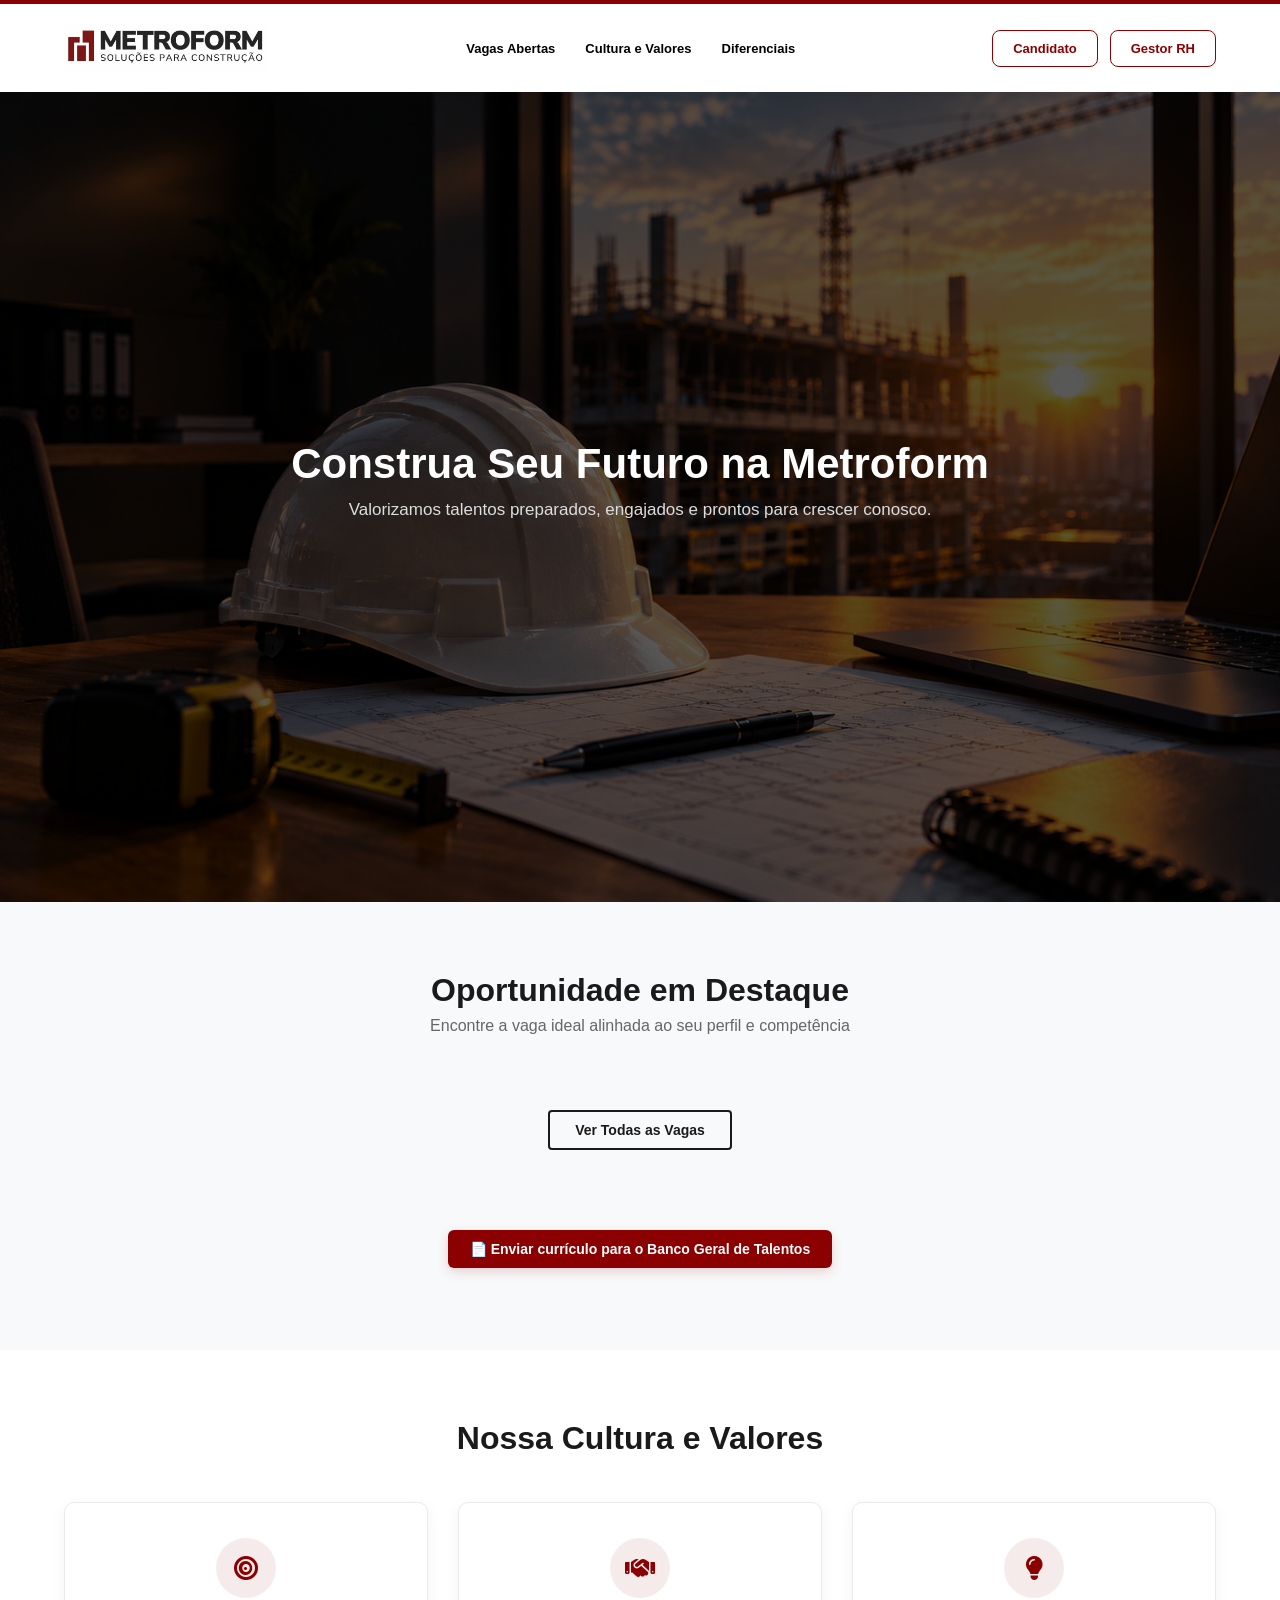
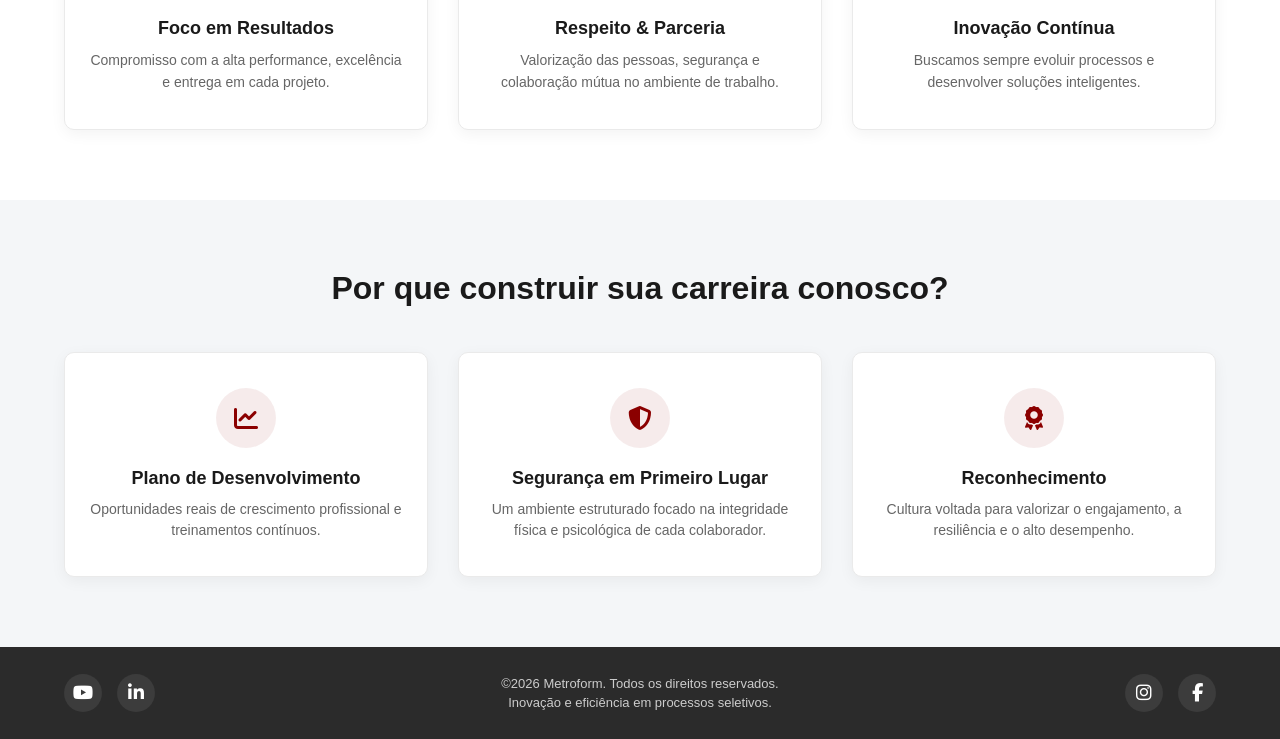
<file: index.html>
<!DOCTYPE html> <!-- Define o tipo de documento como HTML5 moderno -->
<html lang="pt-BR"> <!-- Inicia o documento HTML definindo o idioma oficial como Português do Brasil -->

<head> <!-- Abre o cabeçalho do documento, o usuário não tem acesso a essa parte -->
    <meta charset="UTF-8"> <!-- Para suportar acentuação gráfica -->
    <meta name="viewport" content="width=device-width, initial-scale=1.0"> <!-- Torna a página responsiva para celulares, tablets e PCs -->
    <title>Metroform - Trabalhe Conosco</title> <!-- Define o título exibido na aba do navegador -->

    <link rel="stylesheet" href="https://cdnjs.cloudflare.com/ajax/libs/font-awesome/6.4.0/css/all.min.css"> <!-- Importa a biblioteca de ícones FontAwesome -->
    <link rel="stylesheet" href="style.css"> <!-- Conecta o arquivo de estilos CSS personalizado do site -->
</head> <!-- Fecha o cabeçalho do documento -->


<body> <!-- Abre o corpo da página onde fica todo o conteúdo visual exibido ao usuário -->

    <header class="header-metroform"> <!-- Abre o cabeçalho superior de navegação do site -->
    
    <div class="logo"> <!-- Bloco que contém a logomarca da empresa -->
        <a href="index.html"> <!-- Link de redirecionamento da logo -->
            <img src="img/logo.jpg" alt="Logo Metroform"> <!-- Exibe a imagem da logomarca da Metroform -->
        </a>
    </div> <!-- Fecha a div da logo -->

    <nav class="nav-links"> <!-- Abre o bloco de navegação do menu superior -->
        <a href="#vagas">Vagas Abertas</a> <!-- Link âncora para a seção de vagas -->
        <a href="#cultura">Cultura e Valores</a> <!-- Link âncora para a seção de cultura -->
        <a href="#diferenciais">Diferenciais</a> <!-- Link âncora para a seção de diferenciais -->
    </nav> <!-- Fecha o bloco de navegação -->

    <div class="acesso-buttons"> <!-- Container que agrupa os botões de acesso do canto direito -->
        <!-- Botão do Candidato com o ID para receber o nome quando logado -->
        <button type="button" id="link-candidato-header" onclick="abrirModalCandidato()" class="btn-profissional">Candidato</button> 
        
        <!-- Botão do Gestor RH com o ID para receber o nome quando logado -->
        <button type="button" id="link-rh-header" onclick="abrirModalRH()" class="btn-profissional">Gestor RH</button> 
    </div> <!-- Fecha a div dos botões de acesso -->

</header> <!-- Fecha o cabeçalho principal -->

    <section class="secao-principal"> <!-- Abre a seção do banner de destaque (Hero Section) -->
        <div class="conteudo-principal"> <!-- Container para centralizar e alinhar o texto do banner -->
            <h1>Construa Seu Futuro na Metroform</h1> <!-- Título principal de forte impacto visual -->
            <p>Valorizamos talentos preparados, engajados e prontos para crescer conosco.</p> <!-- Parágrafo descritivo de apoio -->
        </div> <!-- Fecha a div do conteúdo principal -->
    </section> <!-- Fecha a seção principal -->

        <section id="vagas" class="secao-vagas">
        <div class="container-vagas">
            <h2>Oportunidade em Destaque</h2>
            <p class="subtitulo-vagas">Encontre a vaga ideal alinhada ao seu perfil e competência</p>

            <!-- Container onde o JavaScript vai injetar a vaga mais recente -->
            <div class="grid-vagas"></div>

            <div class="container-botoes-vagas">
                <a href="vagas.html" class="btn-todas-vagas">Ver Todas as Vagas</a>
            </div>

            <div class="centro-banco-talentos"> 
                <a href="javascript:void(0);" onclick="abrirModalBancoTalentos()" class="link-banco">📄 Enviar currículo para o Banco Geral de Talentos</a> 
            </div>
        </div>
    </section>

    <section id="cultura" class="secao-cultura"> <!-- Abre a seção de cultura e valores da empresa -->
        <div class="container-cultura"> <!-- Container principal da seção de cultura -->
            <h2>Nossa Cultura e Valores</h2> <!-- Título da seção de cultura -->
            <div class="grid-cultura"> <!-- Grade que organiza os cartões culturais lado a lado -->
                <div class="card-cultura"> <!-- Primeiro card cultural (Foco em Resultados) -->
                    <i class="fa-solid fa-bullseye"></i> <!-- Ícone vetorial do FontAwesome -->
                    <h3>Foco em Resultados</h3> <!-- Título do card -->
                    <p>Compromisso com a alta performance, excelência e entrega em cada projeto.</p> <!-- Descrição do card -->
                </div> <!-- Fecha o primeiro card -->
                <div class="card-cultura"> <!-- Segundo card cultural (Respeito & Parceria) -->
                    <i class="fa-solid fa-handshake"></i> <!-- Ícone vetorial do FontAwesome -->
                    <h3>Respeito & Parceria</h3> <!-- Título do card -->
                    <p>Valorização das pessoas, segurança e colaboração mútua no ambiente de trabalho.</p> <!-- Descrição do card -->
                </div> <!-- Fecha o segundo card -->
                <div class="card-cultura"> <!-- Terceiro card cultural (Inovação Contínua) -->
                    <i class="fa-solid fa-lightbulb"></i> <!-- Ícone vetorial do FontAwesome -->
                    <h3>Inovação Contínua</h3> <!-- Título do card -->
                    <p>Buscamos sempre evoluir processos e desenvolver soluções inteligentes.</p> <!-- Descrição do card -->
                </div> <!-- Fecha o terceiro card -->
            </div> <!-- Fecha a grade cultural -->
        </div> <!-- Fecha o container de cultura -->
    </section> <!-- Fecha a seção de cultura -->

    <section id="diferenciais" class="secao-diferenciais"> <!-- Abre a seção de diferenciais da empresa -->
        <div class="container-diferenciais"> <!-- Container principal da seção de diferenciais -->
            <h2>Por que construir sua carreira conosco?</h2> <!-- Título da seção de diferenciais -->
            <div class="grid-diferenciais"> <!-- Grade que organiza os itens de diferenciais -->
                <div class="item-diferencial"> <!-- Primeiro diferencial (Plano de Desenvolvimento) -->
                    <i class="fa-solid fa-chart-line"></i> <!-- Ícone vetorial do FontAwesome -->
                    <h3>Plano de Desenvolvimento</h3> <!-- Título do diferencial -->
                    <p>Oportunidades reais de crescimento profissional e treinamentos contínuos.</p> <!-- Descrição -->
                </div> <!-- Fecha o primeiro diferencial -->
                <div class="item-diferencial"> <!-- Segundo diferencial (Segurança em Primeiro Lugar) -->
                    <i class="fa-solid fa-shield-halved"></i> <!-- Ícone vetorial do FontAwesome -->
                    <h3>Segurança em Primeiro Lugar</h3> <!-- Título do diferencial -->
                    <p>Um ambiente estruturado focado na integridade física e psicológica de cada colaborador.</p> <!-- Descrição -->
                </div> <!-- Fecha o segundo diferencial -->
                <div class="item-diferencial"> <!-- Terceiro diferencial (Reconhecimento) -->
                    <i class="fa-solid fa-award"></i> <!-- Ícone vetorial do FontAwesome -->
                    <h3>Reconhecimento</h3> <!-- Título do diferencial -->
                    <p>Cultura voltada para valorizar o engajamento, a resiliência e o alto desempenho.</p> <!-- Descrição -->
                </div> <!-- Fecha o terceiro diferencial -->
            </div> <!-- Fecha a grade de diferenciais -->
        </div> <!-- Fecha o container de diferenciais -->
    </section> <!-- Fecha a seção de diferenciais -->

    <!-- MODAL DO CANDIDATO -->
    <div id="modal-candidato" class="modal-overlay"> <!-- Container de fundo escuro do modal do candidato (oculto por padrão no CSS) -->
        <div class="modal-box"> <!-- Caixa branca centralizada que contém o formulário -->
            <button type="button" onclick="fecharModalCandidato()" class="modal-close">&times;</button> <!-- Botão "X" para fechar o modal -->

            <div class="modal-header"> <!-- Cabeçalho interno do modal -->
                <h2>Área do Candidato</h2> <!-- Título da área -->
                <p>Acesse sua conta ou cadastre-se.</p> <!-- Subtítulo descritivo -->
            </div> <!-- Fecha o cabeçalho do modal -->

            <div class="auth-tabs"> <!-- Container dos botões de alternância de abas -->
                <button type="button" id="aba-cand-entrar" class="auth-tab-btn ativo" onclick="mudarAbaCand('login')">Entrar</button> <!-- Botão para ativar a aba de login -->
                <button type="button" id="aba-cand-cadastrar" class="auth-tab-btn" onclick="mudarAbaCand('cadastro')">Criar Conta</button> <!-- Botão para ativar a aba de cadastro -->
            </div> <!-- Fecha o container de abas -->

            <form id="form-login-candidato"> <!-- Formulário de login do candidato -->
                <div class="grupo-input"> <!-- Grupo de input para o campo de e-mail -->
                    <label>E-mail:</label> <!-- Rótulo do campo -->
                    <input type="email" id="email-login-cand" required> <!-- Campo de entrada de e-mail obrigatório -->
                </div> 

                <div class="grupo-input"> <!-- Grupo de input para o campo de senha -->
                    <label>Senha:</label> <!-- Rótulo do campo -->
                    <input type="password" id="senha-login-cand" required> <!-- Campo de entrada de senha obrigatório -->
                </div> 

                <div class="acoes-extras"> <!-- Alinhamento para o link de recuperação de senha -->
                    <a href="#" onclick="abrirModalRecuperar(event)">Esqueceu sua senha?</a> <!-- Link que dispara a abertura do modal de recuperação -->
                </div> 

                <button type="submit" class="btn-submit-auth">Entrar na Plataforma</button> <!-- Botão de submissão do login -->
            </form> <!-- Fecha o formulário de login -->

            <form id="form-cadastro-candidato" style="display: none;"> <!-- Formulário de cadastro do candidato (oculto inicialmente) -->
                <div class="grupo-input"> <!-- Grupo de input para o nome completo -->
                    <label>Nome Completo:</label> <!-- Rótulo do campo -->
                    <input type="text" id="nome-cad-cand" required> <!-- Campo de entrada do nome obrigatório -->
                </div> 

                <div class="grupo-input"> <!-- Grupo de input para o e-mail de cadastro -->
                    <label>E-mail:</label> <!-- Rótulo do campo -->
                    <input type="email" id="email-cad-cand" required> <!-- Campo de entrada de e-mail obrigatório -->
                </div> 

                <div class="grupo-input"> <!-- Grupo de input para a criação de senha -->
                    <label>Criar Senha:</label> <!-- Rótulo do campo -->
                    <input type="password" id="senha-cad-cand" required> <!-- Campo de entrada de senha obrigatório -->
                </div> 

                <button type="submit" class="btn-submit-auth">Cadastrar e Continuar</button> <!-- Botão de submissão do cadastro -->
            </form> <!-- Fecha o formulário de cadastro -->

        </div> <!-- Fecha a caixa branca do modal -->
    </div> <!-- Fecha a sobreposição do modal do candidato -->

    <!-- MODAL DO RH (APENAS LOGIN) -->
    <div id="modal-rh" class="modal-overlay"> <!-- Container de fundo escuro do modal de acesso do RH -->
        <div class="modal-box"> <!-- Caixa branca centralizada do modal do gestor -->
            <button type="button" onclick="fecharModalRH()" class="modal-close">&times;</button> <!-- Botão "X" para fechar o modal -->

            <div class="modal-header"> <!-- Cabeçalho interno do modal de RH -->
                <h2>Portal do Gestor - RH</h2> <!-- Título da área administrativa -->
                <p>Faça login para acessar o painel de gestão.</p> <!-- Descrição de apoio -->
            </div> <!-- Fecha o cabeçalho -->

            <form id="form-login-rh-modal"> <!-- Formulário de login do gestor de RH -->
                <div class="grupo-input"> <!-- Grupo de input para o e-mail -->
                    <label>E-mail:</label> <!-- Rótulo do campo -->
                    <input type="email" id="email-rh-modal"> <!-- Campo de entrada de e-mail -->
                </div> 

                <div class="grupo-input"> <!-- Grupo de input para a senha -->
                    <label>Senha:</label> <!-- Rótulo do campo -->
                    <input type="password" id="senha-rh-modal"> <!-- Campo de entrada de senha -->
                </div> <!-- Fecha o grupo -->

                <button type="submit" class="btn-submit-auth">Entrar no Painel</button> <!-- Botão de envio do login de RH -->
            </form> <!-- Fecha o formulário de login do RH -->
        </div> <!-- Fecha a caixa do modal -->
    </div> <!-- Fecha o modal do RH -->

    <!-- MODAL DE RECUPERAÇÃO DE SENHA -->
    <div id="modal-recuperar" class="modal-overlay" style="z-index: 3500;"> <!-- Container de sobreposição para redefinir senha com camada superior (z-index) -->
        <div class="modal-box" style="max-width: 400px;"> <!-- Caixa personalizada menor para o formulário de recuperação -->
            <button type="button" onclick="fecharModalRecuperar()" class="modal-close">&times;</button> <!-- Botão "X" para fechar -->

            <div class="modal-header"> <!-- Cabeçalho do modal de recuperação -->
                <h2>Redefinir Senha</h2> <!-- Título do modal -->
                <p>Insira o seu e-mail cadastrado e defina a sua nova senha.</p> <!-- Descrição instrutiva -->
            </div> <!-- Fecha o cabeçalho -->

            <form id="form-modal-recuperar"> <!-- Formulário de redefinição de senha -->
                
                <div class="grupo-input" style="margin-bottom: 15px;"> <!-- Grupo de input para o e-mail de recuperação -->
                    <label>E-mail:</label> <!-- Rótulo do campo -->
                    <input type="email" id="email-recuperar" required placeholder="seu@email.com" style="width: 100%; padding: 10px; border: 1px solid #ccc; border-radius: 4px; box-sizing: border-box;"> <!-- Campo de e-mail obrigatório -->
                </div>

                <div class="grupo-input" style="margin-bottom: 20px;"> <!-- NOVO: Grupo de input para a nova senha -->
                    <label>Nova Senha:</label>
                    <input type="password" id="nova-senha-recuperar" required placeholder="Digite a nova senha" style="width: 100%; padding: 10px; border: 1px solid #ccc; border-radius: 4px; box-sizing: border-box;">
                </div>

                <div style="display: flex; gap: 10px; margin-top: 20px;"> <!-- Container flexível para alinhar os botões lado a lado -->
                    <button type="button" onclick="fecharModalRecuperar()" style="flex: 1; padding: 10px; background: #666; border: none; color: white; border-radius: 4px; font-weight: bold; cursor: pointer;">Cancelar</button>
                    <button type="submit" style="flex: 1; padding: 10px; background: var(--metroform-red); border: none; color: white; border-radius: 4px; font-weight: bold; cursor: pointer;">Atualizar</button>
                </div>
            </form> <!-- Fecha o formulário de recuperação -->
        </div> <!-- Fecha a caixa do modal -->
    </div> <!-- Fecha a sobreposição do modal de recuperação -->

    <footer class="rodape-metroform">
    <div class="conteudo-rodape">
        <!-- Ícones do lado esquerdo (YouTube e LinkedIn) -->
        <div class="rodape-sociais-esquerda">
            <a href="https://www.youtube.com/channel/UCukOimGxPhmoBYyu17dK8Qw" target="_blank" aria-label="YouTube"><i class="fa-brands fa-youtube"></i></a>
            <a href="https://www.linkedin.com/company/metroform-system" target="_blank" aria-label="LinkedIn"><i class="fa-brands fa-linkedin-in"></i></a>
        </div>
        
        <!-- Textos centrais -->
        <div class="rodape-textos">
            <p>&copy;2026 Metroform. Todos os direitos reservados.</p>
            <p class="texto-projeto">Inovação e eficiência em processos seletivos.</p>
        </div>
        
        <!-- Ícones do lado direito (Instagram e Facebook) -->
        <div class="rodape-sociais-direita">
            <a href="https://www.instagram.com/metroform_protecoes/" target="_blank" aria-label="Instagram"><i class="fa-brands fa-instagram"></i></a>
            <a href="https://www.facebook.com/metroformprotecao/" target="_blank" aria-label="Facebook"><i class="fa-brands fa-facebook-f"></i></a>
        </div>
    </div>
</footer>

    <script src="script.js"></script> <!-- Conecta o arquivo de script externo em JavaScript no final do corpo para controle interativo e requisições -->
    
   <!-- ========================================== -->
    <!-- MODAL DO BANCO GERAL DE TALENTOS (HOME)    -->
    <!-- ========================================== -->
    <div id="modal-banco-talentos" class="modal-overlay oculto" style="z-index: 3500;">
        <div class="modal-box">
            <!-- O conteúdo deste modal é gerado dinamicamente pelo JavaScript para utilizadores logados -->
        </div>
    </div>

    <script>

        <!-- Excluir a parte de banco de talentos se o Gestor rh estiver logado. -->

document.addEventListener("DOMContentLoaded", function() {
    // Se o Gestor de RH estiver logado, esconde o bloco do Banco de Talentos
    if (localStorage.getItem("adminLogado")) {
        const blocoBanco = document.querySelector(".centro-banco-talentos");
        if (blocoBanco) {
            blocoBanco.style.display = "none";
        }
    }
});
</script>

</body> <!-- Fecha o corpo da página -->
</html> <!-- Fecha a estrutura principal do documento HTML -->
</file>
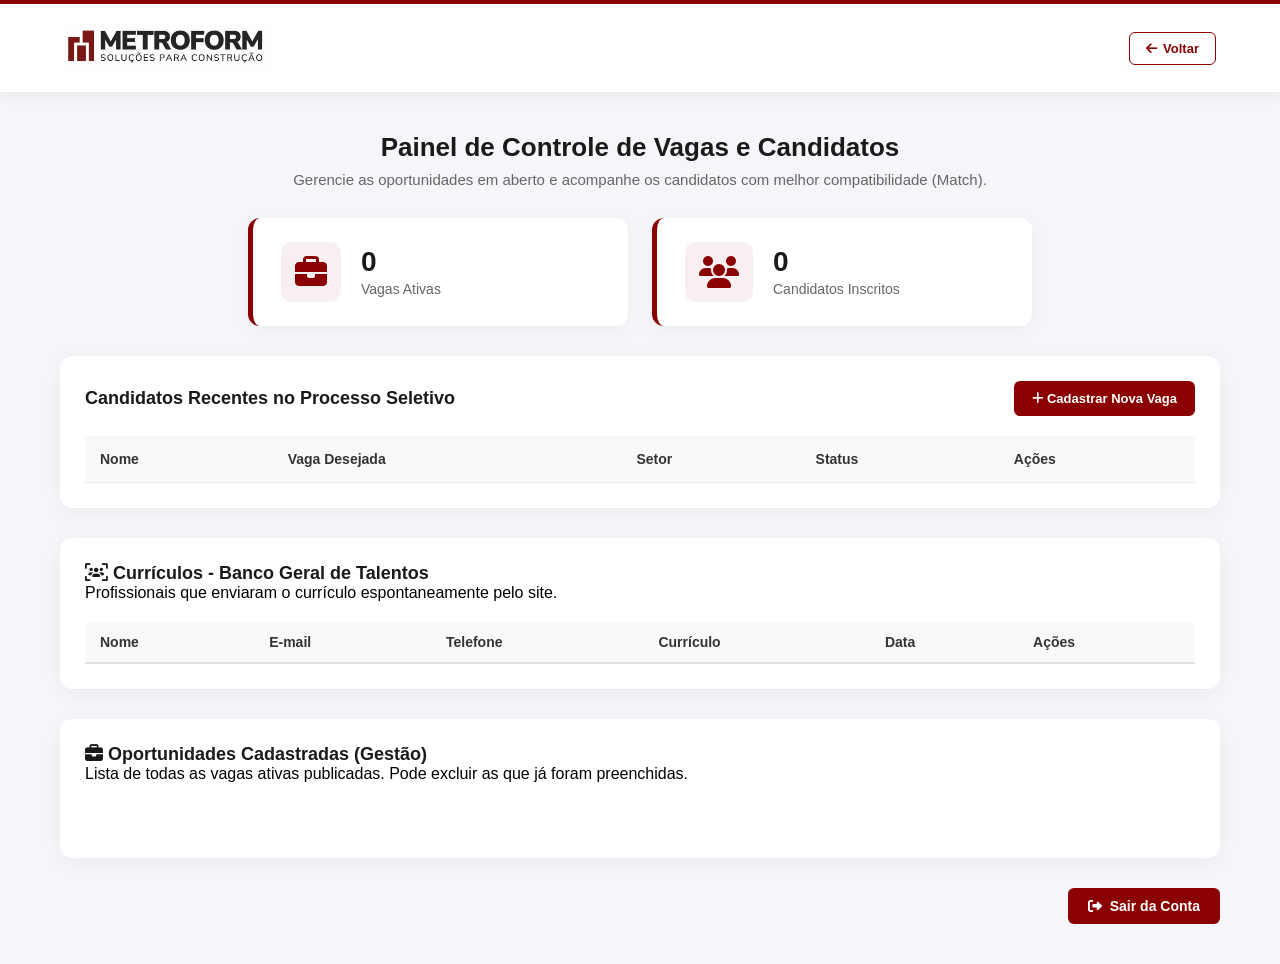
<file: rh.html>
<!DOCTYPE html>
<html lang="pt-BR">
<head>
    <meta charset="UTF-8">
    <meta name="viewport" content="width=device-width, initial-scale=1.0">
    <title>Metroform - Painel do RH / Gestor</title>
    
    <!-- Importação de biblioteca externa de ícones (FontAwesome) para utilização de ícones vetoriais no painel -->
    <link rel="stylesheet" href="https://cdnjs.cloudflare.com/ajax/libs/font-awesome/6.4.0/css/all.min.css">
    <!-- Importação da folha de estilos global do projeto -->
    <link rel="stylesheet" href="style.css?v=2">
    <!-- Importação da folha de estilos específica e dedicada ao painel de Recursos Humanos (RH) -->
    <link rel="stylesheet" href="rh.css">
</head>
<body class="pagina-rh">

    <!-- Cabeçalho principal restrito do painel de RH -->
    <header class="header-metroform">
        <!-- Bloco contendo o logotipo institucional da Metroform com redirecionamento para a página inicial -->
        <div class="logo">
            <a href="index.html">
                <img src="img/logo.jpg" alt="Logo Metroform">
            </a>
        </div>

        <!-- Área de identificação do perfil logado e botão de retorno no topo direito -->
        <div class="rh-perfil-topo">
            <span class="nome-gestor"></span>
            <!-- Botão para retornar à página inicial com facilidade -->
            <a href="index.html" class="btn-voltar-gestor">
                <i class="fa-solid fa-arrow-left"></i> Voltar
            </a>
        </div>
    </header>

    <!-- Corpo principal da página do painel administrativo de RH -->
    <main class="container-rh">
        
        <!-- Título principal e descrição contextual do painel de gestão -->
        <div class="rh-cabecalho-secao">
            <h2>Painel de Controle de Vagas e Candidatos</h2>
            <p>Gerencie as oportunidades em aberto e acompanhe os candidatos com melhor compatibilidade (Match).</p>
        </div>

      <!-- Cards de resumo rápido para exibição de métricas numéricas do sistema -->
<div class="rh-cards-metricas">
    <!-- Card indicador de Vagas Ativas -->
    <div class="metrica-card">
        <i class="fa-solid fa-briefcase"></i>
        <div>
            <!-- O ID contador-vagas é preenchido dinamicamente via script.js/rh.js -->
            <h3 id="contador-vagas">0</h3>
            <p>Vagas Ativas</p>
        </div>
    </div>
    <!-- Card indicador de Candidatos Inscritos -->
    <div class="metrica-card">
        <i class="fa-solid fa-users"></i>
        <div>
            <!-- O ID contador-candidatos é atualizado dinamicamente pelo backend -->
            <h3 id="contador-candidatos">0</h3>
            <p>Candidatos Inscritos</p>
        </div>
    </div>
</div>

        <!-- 1. SEÇÃO: Tabela de Candidatos Recentes no Processo Seletivo -->
        <div class="rh-tabela-container">
            <div class="tabela-topo">
                <h3>Candidatos Recentes no Processo Seletivo</h3>
                <!-- Botão que aciona a abertura do modal para publicação de nova vaga -->
                <button class="btn-nova-vaga" onclick="abrirModalVaga()"><i class="fa-solid fa-plus"></i> Cadastrar Nova Vaga</button>
            </div>

            <!-- Tabela estruturada para listagem dos candidatos em processos ativos -->
            <table class="tabela-gestao">
                <thead>
                    <tr>
                        <th>Nome</th>
                        <th>Vaga Desejada</th>
                        <th>Setor</th>
                        <th>Status</th>
                        <th>Ações</th>
                    </tr>
                </thead>
                <tbody id="tabela-candidatos-rh">
                    <!-- As linhas desta tabela são injetadas dinamicamente via função JavaScript no rh.js -->
                </tbody>
            </table>
        </div>

        <!-- 2. SEÇÃO: Banco Geral de Talentos (Currículos enviados espontaneamente) -->
        <div class="rh-tabela-container secao-banco-talentos-rh" style="margin-top: 30px;">
            <div class="tabela-topo">
                <div class="titulo-banco-rh">
                    <h3><i class="fa-solid fa-users-viewfinder"></i> Currículos - Banco Geral de Talentos</h3>
                    <p>Profissionais que enviaram o currículo espontaneamente pelo site.</p>
                </div>
            </div>

            <!-- Tabela dedicada à exibição dos profissionais do banco de talentos geral -->
            <table class="tabela-gestao">
                <thead>
                    <tr>
                        <th>Nome</th>
                        <th>E-mail</th>
                        <th>Telefone</th>
                        <th>Currículo</th>
                        <th>Data</th>
                        <th>Ações</th>
                    </tr>
                </thead>
                <tbody id="tabela-banco-talentos">
                    <!-- Os registos do banco de talentos são preenchidos dinamicamente pelo script rh.js -->
                </tbody>
            </table>
        </div>

        <!-- 3. SEÇÃO: Oportunidades Cadastradas (Gestão e Exclusão de Vagas pelo RH) -->
        <div class="rh-tabela-container" style="margin-top: 30px;">
            <div class="tabela-topo">
                <div class="titulo-banco-rh">
                    <h3><i class="fa-solid fa-briefcase"></i> Oportunidades Cadastradas (Gestão)</h3>
                    <p>Lista de todas as vagas ativas publicadas. Pode excluir as que já foram preenchidas.</p>
                </div>
            </div>

            <!-- Container onde a listagem interativa de vagas cadastradas é renderizada via script -->
            <div id="lista-vagas-rh" style="padding: 15px;">
                <!-- Preenchido automaticamente pelas funções de gestão do rh.js -->
            </div>
        </div>

        <!-- Área final do painel destinada ao encerramento da sessão administrativa -->
        <div class="area-sair-gestor">
            <!-- Botão de logout que dispara a função JavaScript de encerramento da sessão administrativa -->
            <button type="button" onclick="logoutGestor()" class="btn-sair-gestor">
                <i class="fa-solid fa-right-from-bracket"></i> Sair da Conta
            </button>
        </div>
    
    </main>

    <!-- Modal de Detalhes, Análise e Aprovação/Reprovação do Candidato -->
    <div id="modal-curriculo" class="modal-fundo oculto">
        <div class="modal-conteudo">
            <div class="modal-cabecalho">
                <h3>Detalhes do Currículo / Perfil Completo</h3>
                <!-- Botão para fechar o modal chamando a função correspondente -->
                <button class="btn-fechar" onclick="fecharModal()"><i class="fa-solid fa-xmark"></i></button>
            </div>

            <!-- Corpo interno do modal estruturado com barra de rolagem restrita -->
            <div class="modal-corpo" style="max-height: 70vh; overflow-y: auto;">
                <p><strong>Candidato(a):</strong> <span id="modal-nome">---</span></p>
                <p><strong>E-mail:</strong> <span id="modal-email">---</span></p>
                <p><strong>Telefone:</strong> <span id="modal-telefone">---</span></p>
                <p><strong>Cidade:</strong> <span id="modal-cidade">---</span></p>
                <p><strong>Formação:</strong> <span id="modal-formacao">---</span></p>
                <hr class="modal-divisor">
                <p><strong>Vaga Pretendida:</strong> <span id="modal-vaga">---</span></p>
                <p><strong>Setor:</strong> <span id="modal-setor">---</span></p>
                <hr class="modal-divisor">
                <p><strong>Resumo Profissional / Habilidades:</strong></p>
                <p id="modal-resumo" class="modal-texto-resumo">---</p>
                <hr class="modal-divisor">
                <p><strong>Documento / Currículo Anexado:</strong> <span id="modal-pdf-container">---</span></p>
            </div>

            <!-- Rodapé do modal contendo as ações de tomada de decisão do RH -->
            <div class="modal-rodape">
                <!-- Botão para reprovar o candidato (atualiza o status via API) -->
                <button class="btn-rejeitar" onclick="atualizarStatusCandidatura('Reprovado')">Reprovar</button>
                <!-- Botão para aprovar o candidato no processo seletivo -->
                <button class="btn-aprovar-modal" onclick="atualizarStatusCandidatura('Aprovado')">Aprovar Candidato</button>
            </div>
        </div>
    </div>

    <!-- Modal de Cadastro de Nova Vaga pela Perspectiva do RH -->
    <div id="modal-nova-vaga" class="modal-fundo oculto">
        <div class="modal-conteudo">
            <div class="modal-cabecalho">
                <h3>Cadastrar Nova Oportunidade</h3>
                <!-- Botão para fechar o modal de nova vaga -->
                <button class="btn-fechar" onclick="fecharModalVaga()"><i class="fa-solid fa-xmark"></i></button>
            </div>

            <div class="modal-corpo">
                <!-- Formulário para submissão dos dados da nova vaga corporativa -->
                <form id="form-cadastrar-vaga">
                    <div class="grupo-input">
                        <label for="input-titulo-vaga">Título do Cargo</label>
                        <input type="text" id="input-titulo-vaga" maxlength="40" required>
                    </div>

                    <div class="grupo-input">
                        <label for="input-setor-vaga">Setor</label>
                        <input type="text" id="input-setor-vaga" maxlength="35" required>
                    </div>

                    <div class="grupo-input">
                        <label for="input-local-vaga">Localização</label>
                        <input type="text" id="input-local-vaga" maxlength="25" required>
                    </div>

                    <div class="grupo-input">
                        <label for="input-requisitos-vaga">Requisitos Principais</label>
                        <input type="text" id="input-requisitos-vaga" maxlength="255" required>
                    </div>

                    <div class="grupo-botões-form">
                        <!-- Botão de submissão do formulário de criação de vagas -->
                        <button type="submit" class="btn-aprovar-modal">Publicar Vaga</button>
                    </div>
                </form>
            </div>
        </div>
    </div>

    <!-- Importação do script de controle e interatividade do painel de RH -->
    <script src="rh.js"></script>
</body>
</html>
</file>
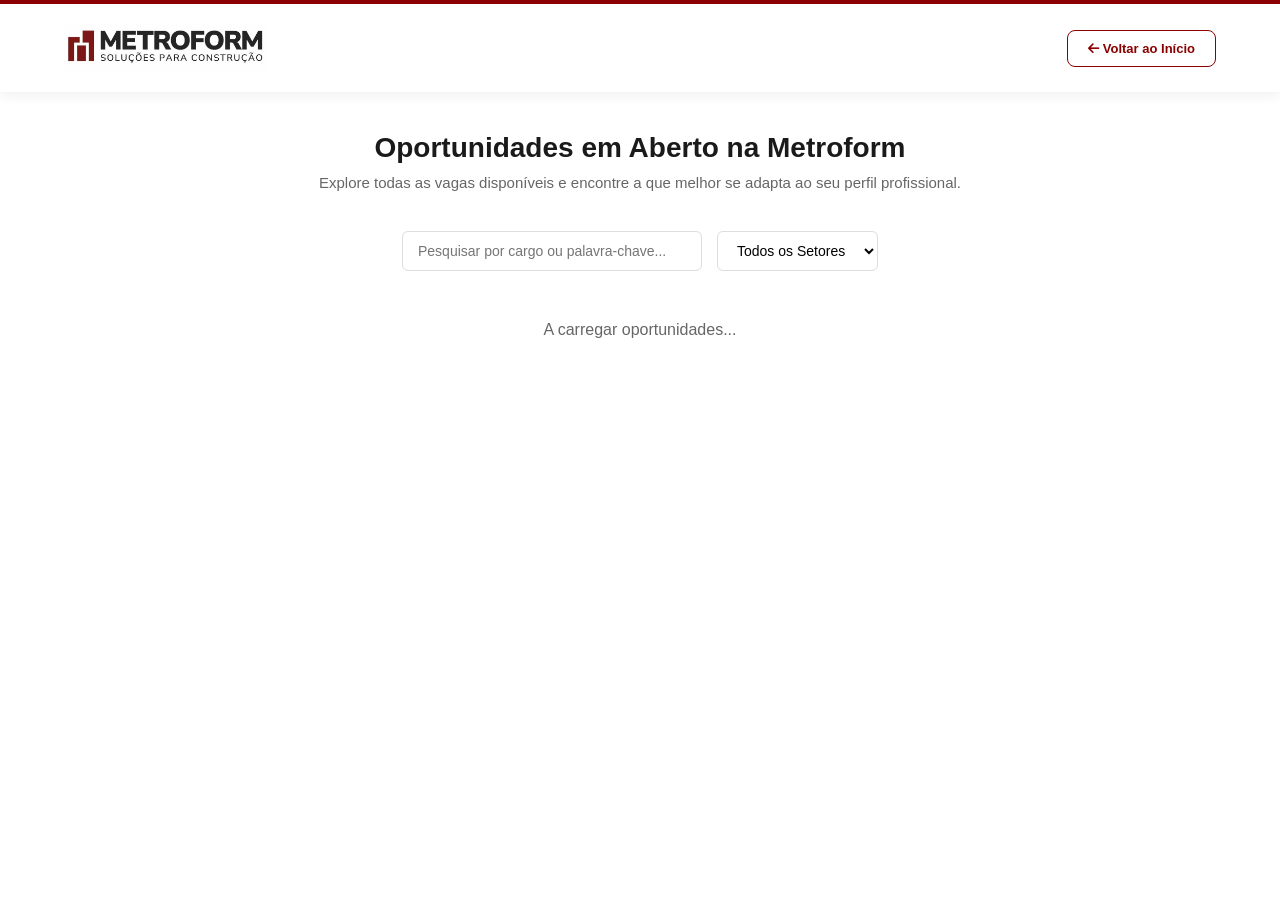
<file: vagas.html>
<!DOCTYPE html>
<html lang="pt-BR">
<head>
    <!-- Configuração de codificação de caracteres e responsividade para dispositivos móveis -->
    <meta charset="UTF-8">
    <meta name="viewport" content="width=device-width, initial-scale=1.0">
    <title>Metroform - Todas as Vagas Abertas</title>
    
    <!-- Importa a biblioteca FontAwesome para exibir ícones gráficos profissionais -->
    <link rel="stylesheet" href="https://cdnjs.cloudflare.com/ajax/libs/font-awesome/6.4.0/css/all.min.css">
    
    <!-- Importa as folhas de estilo customizadas do sistema e da página de vagas -->
    <link rel="stylesheet" href="style.css">
    <link rel="stylesheet" href="vagas.css">
</head>
<body>

    <!-- ========================================== -->
    <!-- CABEÇALHO PADRONIZADO DA METROFORM         -->
    <!-- ========================================== -->
    <header class="header-metroform">
    <!-- Logótipo da empresa com link de retorno à página principal -->
    <div class="logo">
        <a href="index.html">
            <img src="img/logo.jpg" alt="Logo Metroform">
        </a>
    </div>
    <!-- Botão de navegação rápida padronizado com as classes corretas -->
    <div class="acesso-buttons">
        <a href="index.html" class="btn-profissional">
            <i class="fa-solid fa-arrow-left"></i> Voltar ao Início
        </a>
    </div>
</header>

    <!-- ========================================== -->
    <!-- CONTEÚDO PRINCIPAL: LISTAGEM DE VAGAS      -->
    <!-- ========================================== -->
    <main class="container-vagas-pagina">
        
        <!-- Cabeçalho descritivo da seção de oportunidades -->
        <div class="vagas-cabecalho-secao">
            <h2>Oportunidades em Aberto na Metroform</h2>
            <p>Explore todas as vagas disponíveis e encontre a que melhor se adapta ao seu perfil profissional.</p>
        </div>

        <!-- Barra de Filtros Rápidos (Pesquisa por texto e seleção de setores) -->
        <div class="barra-filtros">
            <input type="text" id="filtro-busca" placeholder="Pesquisar por cargo ou palavra-chave...">
            <select id="filtro-setor">
                <option value="">Todos os Setores</option>
                <option value="Industrial">Industrial</option>
                <option value="Engenharia">Engenharia</option>
                <option value="Tecnologia">Tecnologia</option>
            </select>
        </div>

        <!-- Grade onde as vagas dinâmicas serão exibidas -->
        <div class="grid-vagas-completa">
            <p style="grid-column: 1 / -1; text-align: center; color: #666; font-size: 16px; padding: 20px;">
                A carregar oportunidades...
            </p>
        </div>
        
    </main>

    <!-- Importação do script JavaScript externo responsável pela lógica da página de vagas -->
    <script src="vagas.js"></script>
</body>
</html>
</file>
<file: style.css>
/* ========================================== */
/* CONFIGURAÇÕES GERAIS E VARIÁVEIS DO SITE   */
/* ========================================== */

/* Torna a rolagem da página suave e animada ao clicar nos links de âncora do menu superior */
/* Evita transbordamento horizontal em dispositivos móveis */
html, body {
    max-width: 100%;
    overflow-x: hidden;
    margin: 0;
    padding: 0;
}

/* Seletor universal (*): Aplica as regras de reset para todos os elementos da página */
* {
    margin: 0;        
    padding: 0;       
    box-sizing: border-box; /* Inclui padding e borda no cálculo total da largura/altura dos elementos */
    font-family: 'Segoe UI', Tahoma, Geneva, Verdana, sans-serif; /* Define a tipografia padrão limpa e moderna do sistema */
}

/* Raiz (:root): Armazena as cores oficiais da identidade visual da marca para reutilizar em todo o código */
:root {
    --metroform-red: #8B0000;   /* Cor primária: Vermelho/Vinho corporativo da Metroform */
    --metroform-dark: #1a1a1a;  /* Cor escura: Tons de cinza bem escuro para textos e fundos de rodapé */
    --metroform-gray: #f8f9fa;  /* Cor de fundo leve: Cinza claro neutro para destacar seções */
}

/* ========================================== */
/* ESTILOS DO CABEÇALHO (HEADER)              */
/* ========================================== */

/* Estilização da barra de cabeçalho superior fixa */
.header-metroform {
    display: flex; /* Utiliza Flexbox para alinhar os itens horizontalmente */
    justify-content: space-between; /* Separa a logo à esquerda e os botões/links à direita */
    align-items: center; /* Centraliza os elementos verticalmente no cabeçalho */
    padding: 20px 5%; /* Define o espaçamento interno superior/inferior e lateral (5%) */
    background-color: #ffffff; /* Fundo totalmente branco */
    box-shadow: 0 4px 12px rgba(0,0,0,0.06); /* Aplica uma sombra suave abaixo do cabeçalho */
    position: sticky; /* Mantém o cabeçalho fixo no topo conforme o usuário rola a página */
    top: 0; /* Posiciona colado no topo absoluto da tela */
    z-index: 1000; /* Garante que o cabeçalho fique sobreposto aos outros elementos da página */
    border-top: 4px solid var(--metroform-red); /* Detalhe visual de uma linha vermelha no topo da barra */
    flex-wrap: wrap; /* Permite que os itens quebrem linha se o ecrã for muito pequeno */
    gap: 15px;
}

/* Estilização da imagem da logo dentro do cabeçalho */
.logo img {
    /* 800×187 nativo: altura inteira e largura automática, sem segundo encolhimento */
    height: 48px;
    width: auto;
    max-width: 220px;
    object-fit: contain;
    object-position: left center;
    display: block;
    image-rendering: auto;
}

/* Container que agrupa os links do menu de navegação */
.nav-links {
    display: flex; /* Alinha os links lado a lado */
    gap: 30px; /* Define um espaçamento uniforme entre cada link */
    flex-wrap: wrap;
}

/* Estilização visual dos links textuais do menu */
.nav-links a {
    text-decoration: none; /* Remove o sublinhado padrão de links */
    color: black; /* Cor escura elegante para os textos */
    font-weight: 600; /* Deixa a fonte com espessura semi-negrito */
    font-size: 13px; /* Tamanho de texto confortável para leitura */
    transition: color 0.3s; /* Adiciona uma transição suave na mudança de cor */
}

/* Efeito visual ao passar o mouse por cima dos links do menu */
.nav-links a:hover {
    color: var(--metroform-red); /* O texto muda para a cor vermelha oficial da marca */
}

/* Container que agrupa os botões de ação rápida à direita do cabeçalho */
.acesso-buttons {
    display: flex; /* Alinha os botões lado a lado */
    align-items: center; /* Centraliza os botões verticalmente */
    gap: 12px; /* Espaço de 12 pixels entre os botões */
    flex-wrap: wrap;
}

/* Estilização base compartilhada entre botões e links de acesso no cabeçalho */
.acesso-buttons button, .acesso-buttons a {
    text-decoration: none; /* Remove sublinhado se for tag <a> */
    padding: 10px 20px; /* Espaçamento interno (altura e largura do botão) */
    border-radius: 8px; /* Arredonda levemente os cantos */
    font-size: 13px; /* Tamanho da fonte do botão */
    font-weight: bold; /* Deixa o texto em negrito */
    cursor: pointer; /* Muda o cursor do mouse para a mãozinha ao passar por cima */
    transition: all 0.3s ease; /* Suaviza todas as animações de mudança */
}

/* Estilização do botão com borda vazada (Estilo profissional) */
.btn-profissional {
    border: 1px solid var(--metroform-red); /* Borda sólida na cor vermelha da marca */
    color: var(--metroform-red); /* Texto interno na cor vermelha */
    background-color: transparent; /* Fundo transparente */
}

/* Efeito ao passar o mouse sobre o botão profissional */
.btn-profissional:hover {
    background-color: var(--metroform-red); /* Preenche todo o fundo com a cor vermelha */
    color: white; /* Torna o texto interno branco para contrastar */
}

/* ========================================== */
/* SEÇÃO PRINCIPAL / BANNER DE DESTAQUE (HERO)*/
/* ========================================== */

/* Estilização do banner principal de destaque no topo da página */
.secao-principal {
    background: linear-gradient(rgba(0,0,0,0.65), rgba(0,0,0,0.65)), url('img/banner.jpg') no-repeat center center/cover; /* Aplica um filtro escuro translúcido sobre a imagem de fundo de obra */
    height: 90vh; /* O banner ocupa grande parte da altura total visível da tela */
    display: flex; /* Alinha o conteúdo interno com Flexbox */
    align-items: center; /* Centraliza verticalmente */
    justify-content: center; /* Centraliza horizontalmente */
    text-align: center; /* Centraliza todo o texto */
    color: white; /* Define a cor padrão dos textos como branca */
    padding: 0 20px; /* Margem de segurança lateral de 20px */
}

/* Container que limita a largura máxima do texto dentro do banner */
.conteudo-principal {
    max-width: 900px; /* Largura máxima para o texto não esticar demais em telas grandes */
    margin: 0 auto; /* Centraliza o bloco na horizontal */
    width: 100%; /* Ocupa 100% do espaço disponível até o limite do max-width */
}

/* Estilização do título principal (H1) do banner */
.conteudo-principal h1 {
    font-size: 42px; /* Tamanho de letra grande e de forte impacto visual */
    margin-bottom: 12px; /* Espaçamento inferior em relação ao parágrafo */
    font-weight: 800; /* Negrito bem encorpado */
}

/* Estilização do parágrafo descritivo abaixo do título principal */
.conteudo-principal p {
    font-size: 17px; /* Tamanho confortável para leitura */
    margin-bottom: 35px; /* Espaçamento inferior */
    color: #ddd; /* Cor cinza claro suave */
}

/* ========================================== */
/* SEÇÃO DE OPORTUNIDADES E VAGAS             */
/* ========================================== */

/* Estilização da seção de listagem de vagas */
.secao-vagas {
    padding: 70px 5%; /* Espaçamento interno grande em cima/baixo e nas laterais */
    background-color: var(--metroform-gray); /* Fundo cinza claro para diferenciar visualmente das outras seções */
}

/* Container que centraliza e limita a largura máxima da seção de vagas em 1200px */
.container-vagas {
    max-width: 1200px;
    margin: 0 auto;
    width: 100%;
}

/* Título principal da seção de vagas */
.container-vagas h2 {
    text-align: center;
    font-size: 32px;
    color: var(--metroform-dark);
    margin-bottom: 8px;
    font-weight: 700;
}

/* Subtítulo descritivo da seção de vagas */
.subtitulo-vagas {
    text-align: center;
    color: #666; /* Cinza médio */
    margin-bottom: 45px;
    font-size: 16px;
}

/* ESTILOS DO CARD DE OPORTUNIDADE EM DESTAQUE (PADRONIZADO) */
.vaga-destaque-card {
    background-color: #ffffff;
    border-radius: 8px;
    padding: 22px;            
    margin: 0; 
    box-shadow: 0 4px 12px rgba(0, 0, 0, 0.06);
    border-top: 4px solid var(--metroform-red);
    display: flex;
    flex-direction: column;
    justify-content: flex-start;
    gap: 10px; 
    box-sizing: border-box;
    width: 100%;
}

/* Estilização do título da vaga em destaque */
.vaga-destaque-card .vaga-titulo {
    font-size: 19px;
    font-weight: bold;
    color: var(--metroform-dark);
    margin: 0 0 6px 0;
    text-align: center;
}

/* Estilização das informações e requisitos do card de destaque */
.vaga-destaque-card .vaga-info, 
.vaga-destaque-card .vaga-requisitos {
    font-size: 14px;
    color: #444444;
    line-height: 1.5;
    margin: 0;
    text-align: left;
}

/* Container para alinhar e centralizar o botão de candidatura no card */
.vaga-acoes {
    display: flex;
    justify-content: center; /* Centraliza o botão perfeitamente no rodapé do card */
    margin-top: auto;
    padding-top: 12px;
}

/* Estilização do botão "Candidatar-se" exclusivo do destaque */
.btn-candidatar {
    background-color: var(--metroform-red); /* Vermelho corporativo da marca */
    color: #ffffff;
    font-size: 16px;
    font-weight: 600;
    padding: 12px 40px;
    border: none;
    border-radius: 6px;
    cursor: pointer;
    transition: background-color 0.2s ease, transform 0.1s ease;
}

/* Efeito ao passar o mouse no botão de candidatura */
.btn-candidatar:hover {
    background-color: #6b0000; /* Tom de vermelho mais escuro */
    transform: translateY(-1px);
}

/* Container do botão para ver todas as vagas */
.container-botoes-vagas {
    text-align: center; /* Centraliza o botão */
    margin-bottom: 15px;
}

/* Estilização do botão com borda escura "Ver Todas as Vagas" */
.btn-todas-vagas {
    display: inline-block;
    background-color: transparent;
    color: var(--metroform-dark);
    border: 2px solid var(--metroform-dark); /* Borda sólida na cor escura */
    padding: 10px 25px;
    border-radius: 4px;
    font-weight: bold;
    text-decoration: none;
    font-size: 14px;
    transition: all 0.3s ease; /* Transição suave para o efeito de hover */
}

/* Efeito ao passar o mouse no botão "Ver Todas as Vagas" */
.btn-todas-vagas:hover {
    background-color: var(--metroform-dark); /* Inverte preenchendo o fundo de escuro */
    color: white; /* Texto fica branco */
}

/* Estilização padronizada para o botão de voltar */
.btn-voltar {
    display: inline-block;
    background-color: var(--metroform-red);
    color: white;
    padding: 10px 20px;
    border-radius: 4px;
    text-decoration: none;
    font-weight: bold;
    text-align: center;
    transition: background 0.2s;
    border: none;
    cursor: pointer;
}

.btn-voltar:hover {
    background-color: #6b0000;
}

.centro-banco-talentos {
    text-align: center;
    margin-top: 80px;
    margin-bottom: 12px;
}

/* Container principal da grelha de vagas para limitar a largura e organizar em colunas */
.grid-vagas {
    display: grid;
    grid-template-columns: repeat(3, minmax(0, 1fr)); /* 3 colunas alinhadas no desktop */
    gap: 20px;
    max-width: 1200px;
    margin: 30px auto;
    padding: 0 20px;
    width: 100%;
    align-items: stretch;
}

@media (max-width: 960px) {
    .grid-vagas {
        grid-template-columns: repeat(2, minmax(0, 1fr));
    }
}

@media (max-width: 600px) {
    .grid-vagas {
        grid-template-columns: 1fr;
    }
}

/* Estilização individual de cada card de vaga para que não estiquem */
.grid-vagas > div {
    background: white;
    padding: 22px;
    border-radius: 8px;
    box-shadow: 0 4px 12px rgba(0, 0, 0, 0.06);
    border-top: 4px solid var(--metroform-red);
    display: flex;
    flex-direction: column;
    justify-content: flex-start;
    gap: 10px;
    box-sizing: border-box;
    width: 100%;
}

/* Centraliza o título da vaga no topo do card */
.grid-vagas > div h3,
.grid-vagas > div h4,
.grid-vagas > div .vaga-titulo {
    text-align: center;
    margin: 0 0 6px 0;
}

/* Mantém a fonte original e dá respiro entre as linhas dentro do card */
.grid-vagas > div p,
.grid-vagas > div .vaga-info,
.grid-vagas > div .vaga-requisitos {
    margin: 0;
    line-height: 1.5;
    text-align: left;
}

/* Garante o negrito nos rótulos (Setor, Localização, Requisitos) */
.grid-vagas > div strong,
.grid-vagas > div b {
    font-weight: 700;
}

/* Mantém o botão alinhado na parte inferior do card */
.grid-vagas > div .vaga-acoes,
.grid-vagas > div button,
.grid-vagas > div .btn-candidatar {
    margin-top: auto;
    padding-top: 12px;
    align-self: center;
}

/* Estilização em formato de botão para o banco geral de talentos */
.link-banco {
    display: inline-flex;
    align-items: center;
    justify-content: center;
    gap: 8px;
    background-color: var(--metroform-red); /* Cor vermelha oficial */
    color: #ffffff;
    text-decoration: none;
    font-weight: bold;
    font-size: 14px;
    padding: 11px 22px;
    border-radius: 6px;
    box-shadow: 0 4px 12px rgba(139, 0, 0, 0.16);
    transition: background-color 0.25s ease, transform 0.2s ease, box-shadow 0.25s ease;
}

/* Efeito ao passar o mouse sobre o botão do banco de talentos */
.link-banco:hover {
    background-color: #6b0000; /* Tom de vermelho mais escuro */
    color: #ffffff;
    transform: translateY(-2px);
    box-shadow: 0 6px 16px rgba(139, 0, 0, 0.24);
}

/* ========================================== */
/* SEÇÃO DE CULTURA E VALORES                 */
/* ========================================== */

/* Estilização da seção de cultura da empresa */
.secao-cultura {
    padding: 70px 5%;
    background-color: #ffffff; /* Fundo totalmente branco */
}

/* Container de largura máxima para a seção de cultura */
.container-cultura {
    max-width: 1200px;
    margin: 0 auto;
    width: 100%;
}

/* Título da seção de cultura */
.container-cultura h2 {
    text-align: center;
    font-size: 32px;
    color: var(--metroform-dark);
    margin-bottom: 45px;
    font-weight: 700;
}

/* Grade Flexbox para organizar os cartões de cultura */
.grid-cultura {
    display: flex;
    justify-content: space-between; /* Distribui os espaços uniformemente entre os cards */
    gap: 30px; /* Espaço de 30px entre os cartões */
    flex-wrap: wrap; /* Permite que quebrem linha no telemóvel */
}

/* Estilização individual de cada cartão cultural */
.card-cultura {
    flex: 1; 
    min-width: 280px; /* Garante tamanho ideal em ecrãs pequenos */
    background: #fafafa; /* Fundo cinza bem claro */
    padding: 35px 25px; /* Espaçamento interno do cartão */
    border-radius: 8px; /* Arredonda os cantos */
    border: 1px solid #eaeaea; /* Borda sutil ao redor do card */
    text-align: center;
    transition: box-shadow 0.3s ease; /* Transição suave para o efeito de sombra no hover */
}

/* Efeito de elevação da sombra ao passar o mouse no cartão cultural */
.card-cultura:hover {
    box-shadow: 0 6px 15px rgba(0,0,0,0.08); /* Sombra mais marcada e elegante */
}

/* Estilização dos ícones vetoriais dentro dos cards culturais */
.card-cultura i {
    font-size: 30px; /* Tamanho grande para destacar o ícone */
    color: var(--metroform-red); /* Cor vermelha da marca */
    margin-bottom: 15px; /* Espaço abaixo do ícone */
    display: block;
}

/* Título de cada item cultural */
.card-cultura h3 {
    font-size: 18px;
    color: var(--metroform-dark);
    margin-bottom: 10px;
}

/* Parágrafo descritivo do cartão cultural */
.card-cultura p {
    font-size: 14px;
    color: #666;
    line-height: 1.6; /* Altura de linha aprimorada para leitura confortável */
}

/* ========================================== */
/* SEÇÃO DE DIFERENCIAIS                      */
/* ========================================== */

/* Estilização da seção de diferenciais competitivos */
.secao-diferenciais {
    padding: 70px 5%;
    background-color: #f4f6f8; /* Fundo cinza suave diferenciado */
}

/* Container de largura máxima para a seção de diferenciais */
.container-diferenciais {
    max-width: 1200px;
    margin: 0 auto;
    width: 100%;
}

/* Título da seção de diferenciais */
.container-diferenciais h2 {
    text-align: center;
    font-size: 32px;
    color: var(--metroform-dark);
    margin-bottom: 45px;
    font-weight: 700;
}

/* Grade Flexbox para organizar os diferenciais */
.grid-diferenciais {
    display: flex;
    justify-content: space-between;
    gap: 30px;
    flex-wrap: wrap; /* Permite que quebrem linha no telemóvel */
}

/* Estilização individual de cada bloco de diferencial */
.item-diferencial {
    flex: 1; 
    min-width: 280px;
    background: white; /* Fundo branco em destaque sobre o cinza da seção */
    padding: 35px 25px;
    border-radius: 8px;
    text-align: center;
    box-shadow: 0 4px 10px rgba(0,0,0,0.03); /* Sombra muito sutil */
    transition: transform 0.3s ease; /* Transição suave para o efeito de deslocamento */
}

/* Efeito de leve movimento para cima ao passar o mouse no diferencial */
.item-diferencial:hover {
    transform: translateY(-3px); /* Move o card levemente para cima */
}

/* Estilização dos ícones dentro dos diferenciais */
.item-diferencial i {
    font-size: 30px;
    color: var(--metroform-red);
    margin-bottom: 15px;
    display: block;
}

/* Título de cada diferencial */
.item-diferencial h3 {
    font-size: 18px;
    color: var(--metroform-dark);
    margin-bottom: 10px;
}

/* Descrição do diferencial */
.item-diferencial p {
    font-size: 14px;
    color: #666;
    line-height: 1.5;
}

/* ========================================== */
/* RODAPÉ DO SITE (FOOTER)                    */
/* ========================================== */

/* Estilização do rodapé institucional do site */
.rodape-metroform {
    background-color: var(--metroform-dark); /* Fundo preto/cinza escuro corporativo */
    color: #fff; /* Texto padrão em branco */
    text-align: center;
    padding: 30px 5%;
}

/* Parágrafos gerais dentro do rodapé */
.rodape-metroform p {
    font-size: 14px;
    margin-bottom: 5px;
    color: #ccc; /* Cinza claro para suavizar a leitura de direitos autorais */
}

/* Estilização específica para a nota de rodapé acadêmico */
.texto-projeto {
    font-size: 12px;
    color: #888; /* Cinza mais escuro para diferenciar discretamente */
}

/* ========================================== */
/* ESTILOS DOS MODAIS E FORMULÁRIOS           */
/* ========================================== */

/* Camada de fundo escuro translúcido para os modais flutuantes */
.modal-overlay {
    position: fixed; /* Fixa a sobreposição cobrindo toda a tela independentemente da rolagem */
    top: 0;
    left: 0;
    width: 100%;
    height: 100%;
    background-color: rgba(0, 0, 0, 0.6); /* Fundo preto com 60% de opacidade */
    display: none; /* Oculto por padrão */
    justify-content: center; /* Centraliza a caixa branca horizontalmente */
    align-items: center; /* Centraliza a caixa branca verticalmente */
    z-index: 3000; /* Garante que fique acima de todos os outros elementos */
    padding: 15px;
}

/* Caixa branca centralizada que abriga o conteúdo e formulários dos modais */
.modal-box {
    background-color: #ffffff; /* Fundo branco */
    padding: 30px; /* Espaçamento interno */
    border-radius: 10px; /* Cantos bem arredondados */
    width: 100%;
    max-width: 400px; /* Limita a largura máxima da caixa modal */
    box-shadow: 0 5px 20px rgba(0, 0, 0, 0.2); /* Sombra marcante ao redor do modal */
    border-top: 4px solid var(--metroform-red); /* Detalhe com a linha vermelha corporativa no topo */
    box-sizing: border-box;
    position: relative; 
    max-height: 80vh; /* Altura máxima restrita a 80% da tela */
    overflow-y: auto; /* Adiciona barra de rolagem interna se necessário */
}

/* Botão de fechar ("X") posicionado no canto superior direito do modal */
.modal-close {
    position: absolute; 
    top: 15px;
    right: 15px;
    background: transparent; 
    border: none; 
    font-size: 1.2rem; 
    cursor: pointer;
    color: #666;
    font-weight: bold; 
}

/* Cabeçalho interno dos modais contendo título e subtítulo */
.modal-header {
    text-align: center;
    margin-bottom: 20px;
}

/* Título principal dentro do cabeçalho do modal */
.modal-header h2 {
    color: var(--metroform-red); /* Cor vermelha da marca */
    margin: 0 0 5px 0;
    font-size: 24px;
}

/* Subtítulo descritivo dentro do cabeçalho do modal */
.modal-header p {
    color: #666;
    font-size: 0.95rem;
    margin: 0;
}

/* Container de botões que funcionam como abas de navegação */
.auth-tabs {
    display: flex;
    background: #f1f3f5; 
    padding: 4px;
    border-radius: 6px;
    margin-bottom: 20px;
}

/* Estilo base para os botões de cada aba */
.auth-tab-btn {
    flex: 1; 
    padding: 10px;
    border: none;
    background: transparent;
    color: #555;
    font-weight: bold;
    border-radius: 4px;
    cursor: pointer;
    transition: all 0.3s;
}

/* Estado visual aplicado quando a aba está selecionada e ativa */
.auth-tab-btn.ativo {
    background: white; 
    color: var(--metroform-red); 
    box-shadow: 0 2px 5px rgba(0,0,0,0.05); 
}

/* Bloco que agrupa cada campo de entrada de formulário */
.grupo-input {
    margin-bottom: 15px; 
    text-align: left;
}

/* Rótulo descritivo (label) acima de cada campo de input */
.grupo-input label {
    display: block;
    margin-bottom: 5px;
    font-weight: bold;
    font-size: 0.9rem;
    color: #333;
}

/* Estilização dos campos de digitação */
.grupo-input input {
    width: 100%; 
    padding: 10px; 
    border: 1px solid #ccc; 
    border-radius: 4px;
    box-sizing: border-box;
    font-size: 14px;
    outline: none; 
}

/* Efeito visual ao clicar e focar em um campo de input */
.grupo-input input:focus {
    border-color: var(--metroform-red); 
}

/* Botão principal de envio dentro dos modais de autenticação */
.btn-submit-auth {
    width: 100%; 
    padding: 12px;
    background-color: var(--metroform-red); 
    color: white; 
    border: none;
    border-radius: 4px;
    font-size: 16px;
    cursor: pointer;
    font-weight: bold;
    transition: background 0.3s;
}

/* Efeito ao passar o mouse sobre o botão de envio de autenticação */
.btn-submit-auth:hover {
    background-color: #6b0000; 
}

/* Alinhamento para links auxiliares */
.acoes-extras {
    text-align: right; 
    margin-bottom: 20px;
}

/* Estilização do link de ações extras */
.acoes-extras a {
    color: var(--metroform-red);
    font-size: 0.85rem;
    text-decoration: none;
}

/* Efeito de sublinhado ao passar o mouse no link auxiliar */
.acoes-extras a:hover {
    text-decoration: underline;
}

/* Classe utilitária para ocultar elementos */
.oculto {
    display: none !important;
}

/* Garante que a sobreposição do modal utilize flexbox quando ativa */
.modal-overlay[style*="display: flex"],
.modal-fundo[style*="display: flex"] {
    display: flex !important;
}

/* ========================================== */
/* SISTEMA DE TOAST NOTIFICATIONS             */
/* ========================================== */
#toast-container {
    position: fixed;
    top: 20px;
    right: 20px;
    z-index: 9999;
    display: flex;
    flex-direction: column;
    gap: 10px;
    pointer-events: none;
}

.toast {
    min-width: 280px;
    max-width: 380px;
    padding: 15px 20px;
    border-radius: 8px;
    color: #fff;
    font-size: 14px;
    font-weight: 500;
    box-shadow: 0 4px 15px rgba(0, 0, 0, 0.2);
    display: flex;
    align-items: center;
    pointer-events: auto;
    animation: slideInRight 0.3s ease, fadeOut 0.3s ease 2.7s forwards;
}

/* Toast de Erro (Vermelho Metroform) */
.toast.erro {
    background-color: var(--metroform-red);
    border-left: 5px solid #5a0000;
}

/* Toast de Sucesso (Verde Elegante) */
.toast.sucesso {
    background-color: #2e7d32;
    border-left: 5px solid #1b5e20;
}

@keyframes slideInRight {
    from {
        transform: translateX(100%);
        opacity: 0;
    }
    to {
        transform: translateX(0);
        opacity: 1;
    }
}

@keyframes fadeOut {
    to {
        opacity: 0;
        transform: translateY(-10px);
    }
}

/* ========================================== */
/* ESTILIZAÇÃO DO RODAPÉ (COM REDES SOCIAIS)  */
/* ========================================== */
.rodape-metroform {
    background-color: #2b2b2b; /* Fundo cinza escuro profissional */
    color: #ffffff;
    padding: 25px 5%;
    box-sizing: border-box;
}

.conteudo-rodape {
    display: flex;
    justify-content: space-between; /* Distribui os itens: esquerda, centro e direita */
    align-items: center;
    max-width: 1200px;
    margin: 0 auto;
    flex-wrap: wrap;
    gap: 20px;
}

.rodape-textos {
    text-align: center;
    flex: 1;
}

.rodape-textos p {
    margin: 4px 0;
    font-size: 13px;
    color: #cccccc;
}

.rodape-sociais-esquerda,
.rodape-sociais-direita {
    display: flex;
    gap: 15px; /* Espaço entre os ícones */
}

.rodape-sociais-esquerda a,
.rodape-sociais-direita a {
    color: #ffffff;
    font-size: 18px;
    background: rgba(255, 255, 255, 0.08); /* Fundo subtil circular */
    width: 38px;
    height: 38px;
    border-radius: 50%; /* Deixa os ícones em formato circular */
    display: flex;
    align-items: center;
    justify-content: center;
    text-decoration: none;
    transition: background 0.3s ease, color 0.3s ease, transform 0.2s ease;
}

.rodape-sociais-esquerda a:hover,
.rodape-sociais-direita a:hover {
    background-color: #8B0000; /* Vermelho institucional da Metroform ao passar o rato */
    color: #ffffff;
    transform: translateY(-2px); /* Pequeno efeito de elevação */
}

/* Responsividade para ecrãs menores (telemóveis) */
@media (max-width: 768px) {
    .conteudo-rodape {
        flex-direction: column;
        text-align: center;
    }
    .rodape-sociais-esquerda,
    .rodape-sociais-direita {
        justify-content: center;
    }
}

/* ========================================== */
/* MELHORIAS VISUAIS PARA OS CARDS (CULTURA E DIFERENCIAIS) */
/* ========================================== */

.card-cultura, 
.item-diferencial {
    background: #ffffff;
    border-radius: 10px;
    padding: 35px 25px;
    box-shadow: 0 4px 15px rgba(0, 0, 0, 0.05);
    border: 1px solid #eaeaea; /* Mantém apenas a bordinha cinza suave em toda a volta */
    transition: transform 0.3s ease, box-shadow 0.3s ease;
}

/* Efeito de elevação ao passar o rato (Hover) */
.card-cultura:hover, 
.item-diferencial:hover {
    transform: translateY(-6px); /* O card sobe levemente */
    box-shadow: 0 10px 25px rgba(139, 0, 0, 0.1); /* Sombra ganha um brilho avermelhado subtil */
}

/* Estilização centralizada e destaque modernizado dos ícones */
.card-cultura i, 
.item-diferencial i {
    font-size: 24px;
    color: var(--metroform-red);
    background-color: rgba(139, 0, 0, 0.08); /* Círculo de fundo suave ao redor do ícone */
    width: 60px;
    height: 60px;
    border-radius: 50%; /* Torna o fundo do ícone perfeitamente circular */
    display: inline-flex;
    align-items: center;
    justify-content: center;
    margin-bottom: 20px;
    transition: background-color 0.3s ease, color 0.3s ease;
}

/* Inversão elegante de cores do ícone ao passar o rato no card */
.card-cultura:hover i, 
.item-diferencial:hover i {
    background-color: var(--metroform-red);
    color: #ffffff;
}

/* ========================================== */
/* RESPONSIVIDADE PARA TELEMÓVEIS (MOBILE)    */
/* ========================================== */

@media screen and (max-width: 768px) {
    
    /* 1. Ajusta o Cabeçalho para ficar compacto e centrado */
    .header-metroform {
        flex-direction: column;
        padding: 15px 20px;
        gap: 12px;
        text-align: center;
    }

    .nav-links {
        justify-content: center;
        gap: 15px;
        font-size: 12px;
    }

    .acesso-buttons {
        justify-content: center;
        width: 100%;
        gap: 8px;
    }

    .acesso-buttons button, .acesso-buttons a {
        padding: 8px 14px;
        font-size: 12px;
    }

    /* 2. Ajusta o Banner Principal (Hero) para mobile */
    .secao-principal {
        height: 70vh;
        padding: 0 15px;
    }

    .conteudo-principal h1 {
        font-size: 28px; /* Título menor para caber bem no telemóvel */
    }

    .conteudo-principal p {
        font-size: 15px;
        margin-bottom: 25px;
    }

    /* 3. Transforma a grelha de Cultura e Diferenciais em cartões mais compactos */
    .grid-cultura,
    .grid-diferenciais {
        flex-direction: column;
        gap: 20px;
    }

    .card-cultura,
    .item-diferencial {
        padding: 25px 20px;
        width: 100%;
    }

    /* 4. Ajusta os modais para ocuparem bem o ecrã do telemóvel sem cortar */
    .modal-box {
        max-width: 90%;
        padding: 20px;
        margin: 10px;
    }
}
</file>
<file: rh.css>
/* ========================================== */
/* ESTILOS DO PAINEL DO RH / GESTOR           */
/* ========================================== */

/* Cabeçalho do Painel RH */
.header-metroform {
    /* Define o layout como flexbox para organizar os elementos filhos em linha */
    display: flex;
    /* Distribui o espaço horizontal uniformemente, posicionando a logo na esquerda e o perfil na direita */
    justify-content: space-between;
    /* Alinha verticalmente os itens ao centro do cabeçalho */
    align-items: center;
    /* Define o espaçamento interno (20px em cima/baixo e 5% nas laterais) */
    padding: 20px 5%;
    /* Define a cor de fundo branca para o cabeçalho */
    background-color: #ffffff;
    /* Adiciona uma sombra suave na parte inferior do cabeçalho */
    box-shadow: 0 4px 12px rgba(0,0,0,0.06);
    /* Adiciona uma borda superior decorativa na cor vermelha institucional (#8B0000) */
    border-top: 4px solid #8B0000;
}

.rh-perfil-topo {
    /* Ativa o flexbox para alinhar o texto do gestor e o botão de voltar em linha */
    display: flex;
    /* Alinha os itens verticalmente ao centro */
    align-items: center;
    /* Define um espaço de 20px entre os elementos do topo */
    gap: 20px;
}

.nome-gestor {
    /* Deixa o texto do nome do gestor seminegrito */
    font-weight: 600;
    /* Define a cor do texto para cinza escuro */
    color: #333;
    /* Define o tamanho da fonte para 14px */
    font-size: 14px;
}

/* Botão Voltar no topo do Painel RH */
.btn-voltar-gestor {
    /* Define fundo transparente e borda vermelha institucional para destacar a navegação de retorno */
    background-color: transparent;
    color: #8B0000;
    border: 1px solid #8B0000;
    /* Aplica espaçamento interno (8px vertical e 16px horizontal) */
    padding: 8px 16px;
    /* Arredonda as pontas do botão em 6px */
    border-radius: 6px;
    /* Remove o sublinhado padrão de links */
    text-decoration: none;
    /* Deixa o texto do botão em negrito */
    font-weight: bold;
    /* Define o tamanho da fonte para 13px */
    font-size: 13px;
    /* Adiciona transições suaves para cor de fundo e texto */
    transition: background 0.2s, color 0.2s;
    /* Exibe como flexbox em linha para alinhar o ícone e o texto perfeitamente */
    display: inline-flex;
    /* Alinha os itens internos ao centro */
    align-items: center;
    /* Define um espaçamento de 6px entre o ícone e o texto */
    gap: 6px;
}

.btn-voltar-gestor:hover {
    /* Preenche com vermelho institucional e texto branco ao passar o cursor */
    background-color: #8B0000;
    color: white;
}

/* Container do botão Sair no final do Painel RH, alinhado no canto direito */
.area-sair-gestor {
    display: flex;
    justify-content: flex-end;
    margin-top: 25px;
    margin-bottom: 20px;
}

.btn-sair-gestor {
    /* Define o fundo vermelho institucional para o botão de sair */
    background-color: #8B0000;
    /* Define a cor do texto como branco */
    color: white;
    /* Remove borda padrão */
    border: none;
    /* Aplica espaçamento interno (10px vertical e 20px horizontal) */
    padding: 10px 20px;
    /* Arredonda as pontas do botão em 6px */
    border-radius: 6px;
    /* Altera o cursor para o formato de ponteiro (clicável) */
    cursor: pointer;
    /* Deixa o texto do botão em negrito */
    font-weight: bold;
    /* Define o tamanho da fonte para 14px */
    font-size: 14px;
    /* Adiciona uma transição suave para efeitos de cor */
    transition: background 0.2s;
    /* Exibe como flexbox em linha para alinhar o ícone e o texto perfeitamente */
    display: inline-flex;
    /* Alinha os itens internos ao centro */
    align-items: center;
    /* Define um espaçamento de 8px entre o ícone e o texto */
    gap: 8px;
}

.btn-sair-gestor:hover {
    /* Altera a cor de fundo para um tom de vermelho mais escuro ao passar o cursor */
    background-color: #6b0000;
}

.btn-sair {
    /* Define o fundo vermelho institucional para o botão de sair */
    background-color: #8B0000;
    /* Define a cor do texto como branco */
    color: white;
    /* Aplica espaçamento interno (8px vertical e 16px horizontal) */
    padding: 8px 16px;
    /* Arredonda as pontas do botão em 6px */
    border-radius: 6px;
    /* Remove o sublinhado padrão de links */
    text-decoration: none;
    /* Deixa o texto do botão em negrito */
    font-weight: bold;
    /* Define o tamanho da fonte para 13px */
    font-size: 13px;
    /* Adiciona uma transição suave de 0.2 segundos para efeitos de cor */
    transition: background 0.2s;
    /* Exibe como flexbox em linha para alinhar o ícone e o texto perfeitamente */
    display: inline-flex;
    /* Alinha os itens internos ao centro */
    align-items: center;
    /* Define um espaçamento de 6px entre o ícone e o texto */
    gap: 6px;
}

.btn-sair:hover {
    /* Altera a cor de fundo para um tom de vermelho mais escuro ao passar o cursor */
    background-color: #6b0000;
}

body.pagina-rh {
    /* Define uma cor de fundo cinza clara padrão para a página de RH */
    background-color: #f4f6f9;
    /* Remove a margem padrão do navegador */
    margin: 0;
    /* Remove o preenchimento padrão do navegador */
    padding: 0;
}

/* Container centralizado do painel do RH */
.container-rh {
    /* Define a largura máxima permitida para o container do painel (1200px) */
    max-width: 1200px;
    /* Centraliza o container horizontalmente na tela com margem de 40px em cima e embaixo */
    margin: 40px auto;
    /* Aplica espaçamento interno lateral de 20px */
    padding: 0 20px;
    /* Garante que o padding e a largura total sejam calculados corretamente no box model */
    box-sizing: border-box;
}

/* Cabeçalho da seção do painel */
.rh-cabecalho-secao {
    /* Adiciona margem inferior de 30px para distanciar do conteúdo seguinte */
    margin-bottom: 30px;
    /* Centraliza o título e o parágrafo horizontalmente */
    text-align: center;
}

.rh-cabecalho-secao h2 {
    /* Zera as margens superior/lateral e define margem inferior de 8px */
    margin: 0 0 8px 0;
    /* Define a cor do título principal para quase preto (#1a1a1a) */
    color: #1a1a1a;
    /* Define o tamanho da fonte para 26px */
    font-size: 26px;
    /* Deixa o título em negrito forte (700) */
    font-weight: 700;
}

.rh-cabecalho-secao p {
    /* Define a cor do parágrafo de descrição para cinza médio (#666) */
    color: #666;
    /* Remove margens padrão */
    margin: 0;
    /* Define o tamanho da fonte para 15px */
    font-size: 15px;
}

/* ========================================== */
/* CARDS DE MÉTRICAS (CENTRALIZADOS)          */
/* ========================================== */
.rh-cards-metricas {
    display: flex;
    justify-content: center; /* Centraliza os cartões horizontalmente no meio da tela */
    gap: 24px;
    margin-bottom: 30px;
    flex-wrap: wrap; /* Garante que se adaptem bem caso o ecrã seja menor */
}

.metrica-card {
    /* Faz com que cada cartão ocupe o espaço de forma igual e proporcional, com limite máximo */
    flex: 1;
    max-width: 380px; 
    min-width: 280px; /* Garante um tamanho ideal em ecrãs menores */
    background: #ffffff;
    padding: 24px 28px;
    border-radius: 12px;
    box-shadow: 0 4px 20px rgba(0, 0, 0, 0.04);
    display: flex;
    align-items: center;
    gap: 20px;
    border-left: 5px solid #8B0000;
    box-sizing: border-box;
    transition: transform 0.2s ease, box-shadow 0.2s ease;
}

/* Efeito elegante ao passar o rato por cima do cartão */
.metrica-card:hover {
    transform: translateY(-3px);
    box-shadow: 0 6px 25px rgba(139, 0, 0, 0.08);
}

.metrica-card i {
    font-size: 2rem;
    color: #8B0000;
    background: rgba(139, 0, 0, 0.06);
    padding: 14px;
    border-radius: 10px;
    display: flex;
    align-items: center;
    justify-content: center;
}

.metrica-card h3 {
    margin: 0;
    font-size: 28px;
    font-weight: 700;
    color: #1a1a1a;
    line-height: 1.1;
}

.metrica-card p {
    margin: 4px 0 0 0;
    color: #666;
    font-size: 14px;
    font-weight: 500;
}

/* ========================================== */
/* TABELAS DE GESTÃO E CONTEÚDOS              */
/* ========================================== */
.rh-tabela-container {
    /* Define fundo branco para os blocos de tabelas */
    background: #ffffff;
    /* Aplica espaçamento interno de 25px */
    padding: 25px;
    /* Arredonda as bordas em 12px */
    border-radius: 12px;
    /* Adiciona sombra suave ao container da tabela */
    box-shadow: 0 4px 20px rgba(0, 0, 0, 0.05);
    /* Adiciona margem inferior de 30px */
    margin-bottom: 30px;
    /* Permite rolagem horizontal automática caso a tabela exceda a largura */
    overflow-x: auto;
}

.tabela-topo {
    /* Utiliza flexbox para alinhar o título da tabela e os botões de ação superior */
    display: flex;
    /* Separa os itens nas extremidades opostas */
    justify-content: space-between;
    /* Alinha verticalmente ao centro */
    align-items: center;
    /* Adiciona margem inferior de 20px */
    margin-bottom: 20px;
    /* Permite que os itens quebrem de linha se o espaço for insuficiente */
    flex-wrap: wrap;
    /* Define um espaçamento de segurança de 15px entre os elementos flexíveis */
    gap: 15px;
}

.tabela-topo h3 {
    /* Remove margens padrão */
    margin: 0;
    /* Define a cor do título da seção da tabela */
    color: #1a1a1a;
    /* Define o tamanho da fonte para 18px */
    font-size: 18px;
}

.tabela-gestao {
    /* Faz com que a tabela ocupe 100% da largura disponível */
    width: 100%;
    /* Junta as bordas das células da tabela eliminando espaços duplos */
    border-collapse: collapse;
    /* Adiciona margem superior de 10px */
    margin-top: 10px;
}

.tabela-gestao th,
.tabela-gestao td {
    /* Aplica espaçamento interno de 15px nas células da tabela */
    padding: 15px;
    /* Alinha o texto das células à esquerda */
    text-align: left;
    /* Adiciona uma linha divisória cinza clara na parte inferior de cada célula */
    border-bottom: 1px solid #eaeaea;
    /* Define o tamanho da fonte para 14px */
    font-size: 14px;
}

.tabela-gestao th {
    /* Define um fundo cinza muito claro para o cabeçalho da tabela */
    background-color: #f8f9fa;
    /* Define a cor do texto do cabeçalho */
    color: #333;
    /* Deixa o texto do cabeçalho em negrito */
    font-weight: bold;
}

/* Alinhamento dos botões de ação na linha da candidatura */
.acoes-candidatura {
    display: flex;
    align-items: center;
    gap: 8px;
    flex-wrap: wrap;
}

.btn-excluir-tabela {
    background-color: #d9534f;
    color: #ffffff;
    border: none;
    padding: 5px 10px;
    border-radius: 4px;
    cursor: pointer;
    font-size: 12px;
    font-weight: 600;
    display: inline-flex;
    align-items: center;
    gap: 5px;
    transition: background-color 0.2s ease;
}

.btn-excluir-tabela:hover {
    background-color: #c9302c;
}

/* Botão de cadastrar vaga */
.btn-nova-vaga {
    /* Define o fundo vermelho institucional para o botão */
    background-color: #8B0000;
    /* Define a cor do texto como branco */
    color: white;
    /* Remove a borda padrão */
    border: none;
    /* Aplica espaçamento interno (10px vertical e 18px horizontal) */
    padding: 10px 18px;
    /* Arredonda as pontas em 6px */
    border-radius: 6px;
    /* Deixa o texto em negrito */
    font-weight: bold;
    /* Altera o cursor para o formato de ponteiro (clicável) */
    cursor: pointer;
    /* Define o tamanho da fonte para 13px */
    font-size: 13px;
    /* Adiciona transição suave para a cor de fundo */
    transition: background 0.3s;
}

.btn-nova-vaga:hover {
    /* Escurece a cor de fundo ao passar o cursor sobre o botão */
    background-color: #6b0000;
}

/* ========================================== */
/* CORREÇÃO DOS MODAIS (OCULTOS POR PADRÃO)   */
/* ========================================== */
.modal-fundo,
.modal-overlay, 
.oculto {
    /* Força os elementos de modal e classes de ocultação a ficarem invisíveis por padrão */
    display: none !important;
}

/* Quando ativados via JavaScript */
.modal-fundo.ativo,
.modal-overlay.ativo,
.modal-fundo:not(.oculto),
.modal-overlay:not(.oculto) {
    /* Torna o modal visível utilizando display flex com prioridade máxima */
    display: flex !important;
    /* Fixa o fundo do modal em relação à janela de visualização (viewport) */
    position: fixed;
    /* Posiciona o topo no inicio da tela */
    top: 0;
    /* Posiciona a esquerda no inicio da tela */
    left: 0;
    /* Ocupa 100% da largura da tela */
    width: 100%;
    /* Ocupa 100% da altura da tela */
    height: 100%;
    /* Aplica um fundo preto translúcido (opacidade 0.6) para cobrir o conteúdo de trás */
    background-color: rgba(0, 0, 0, 0.6);
    /* Centraliza o conteúdo horizontalmente */
    justify-content: center;
    /* Centraliza o conteúdo verticalmente */
    align-items: center;
    /* Define uma camada de empilhamento alta (z-index) para garantir prioridade visual */
    z-index: 2000;
}

/* ========================================== */
/* CORREÇÃO DEFINITIVA DOS MODAIS DO RH       */
/* ========================================== */
.modal-fundo,
.modal-overlay, 
.oculto {
    /* Reforça a ocultação padrão dos modais e elementos marcados como ocultos */
    display: none !important;
}

/* Quando o modal é ativado via JavaScript (Regra estendida para compatibilidade) */
.modal-fundo.ativo,
.modal-overlay.ativo,
.modal-fundo:not(.oculto),
.modal-overlay:not(.oculto) {
    /* Força a exibição centralizada via flexbox com prioridade absoluta */
    display: flex !important;
    position: fixed;
    top: 0;
    left: 0;
    /* Utiliza 100vw para garantir largura total da viewport */
    width: 100vw;
    /* Utiliza 100vh para garantir altura total da viewport */
    height: 100vh;
    /* Aplica um fundo escurecido ligeiramente mais opaco (0.65) */
    background-color: rgba(0, 0, 0, 0.65);
    justify-content: center;
    align-items: center;
    /* Eleva o z-index para 9999 garantindo prioridade absoluta sobre outros elementos */
    z-index: 9999;
}

/* Caixa branca centralizada do conteúdo do modal */
.modal-conteudo {
    /* Define o fundo branco para a caixa interna do modal */
    background-color: #ffffff;
    /* Aplica espaçamento interno de 30px */
    padding: 30px;
    /* Arredonda as pontas em 12px */
    border-radius: 12px;
    /* Garante largura total respeitando o limite máximo */
    width: 100%;
    /* Define a largura máxima padrão do modal para 500px */
    max-width: 500px;
    /* Adiciona uma sombra marcante para dar efeito de profundidade flutuante */
    box-shadow: 0 10px 30px rgba(0, 0, 0, 0.3);
    /* Adiciona uma borda superior vermelha institucional com 4px de espessura */
    border-top: 4px solid #8B0000;
    /* Inclui padding e borda no cálculo total das dimensões */
    box-sizing: border-box;
    /* Limita a altura máxima do modal a 90% da altura da tela */
    max-height: 90vh;
    /* Adiciona barra de rolagem vertical interna caso o conteúdo exceda a altura */
    overflow-y: auto;
    /* Define posição relativa para gerenciar elementos internos posicionados */
    position: relative;
}

.modal-cabecalho {
    /* Utiliza flexbox para alinhar o título e o botão de fechar do modal */
    display: flex;
    /* Separa o título (esquerda) do botão fechar (direita) */
    justify-content: space-between;
    /* Alinha verticalmente ao centro */
    align-items: center;
    /* Adiciona margem inferior de 20px */
    margin-bottom: 20px;
}

.modal-cabecalho h3 {
    /* Zera as margens do título do modal */
    margin: 0;
    /* Define a cor do título do modal como vermelho institucional */
    color: #8B0000;
    /* Define o tamanho da fonte para 20px */
    font-size: 20px;
}

.btn-fechar {
    /* Remove o fundo padrão do botão de fechar (X) */
    background: none;
    /* Remove a borda padrão */
    border: none;
    /* Define o tamanho do ícone/texto de fechar */
    font-size: 1.2rem;
    /* Altera o cursor para o formato de ponteiro */
    cursor: pointer;
    /* Define a cor cinza para o botão de fechar */
    color: #666;
}

/* --- Melhorias Estéticas para o Modal de Detalhes do Currículo --- */
.modal-conteudo {
    /* Reforça a estilização de fundo branco e arredondamento para o modal de detalhes */
    background: #ffffff;
    border-radius: 10px;
    padding: 25px;
    box-shadow: 0 10px 30px rgba(0, 0, 0, 0.3);
    /* Ajusta a largura máxima para 550px para acomodar melhor os dados do currículo */
    max-width: 550px;
    /* Garante que o modal ocupe 90% da largura em telas menores */
    width: 90%;
}

.modal-cabecalho {
    display: flex;
    justify-content: space-between;
    align-items: center;
    /* Adiciona uma linha divisória cinza clara abaixo do cabeçalho do modal */
    border-bottom: 2px solid #f0f0f0;
    /* Aplica espaçamento inferior de 12px abaixo da linha */
    padding-bottom: 12px;
    margin-bottom: 15px;
}

.modal-cabecalho h3 {
    /* Define uma tonalidade específica de vermelho (#7A0000) para o título do modal de currículo */
    color: #7A0000;
    font-size: 18px;
    margin: 0;
}

.modal-corpo p {
    /* Define margens verticais de 8px para os parágrafos dentro do modal */
    margin: 8px 0;
    font-size: 14px;
    /* Define a cor do texto corporativo para cinza escuro (#333) */
    color: #333;
}

.modal-divisor {
    /* Remove a borda padrão do elemento <hr> */
    border: none;
    /* Cria uma linha divisória sutil na cor cinza claro (#eee) */
    border-top: 1px solid #eee;
    /* Define margens verticais de 12px para o separador */
    margin: 12px 0;
}

/* --- Estilização dos Botões do Rodapé do Modal --- */
.modal-rodape {
    /* Utiliza flexbox para alinhar os botões de ação na parte inferior do modal */
    display: flex;
    /* Alinha os botões para o canto direito (fim do container) */
    justify-content: flex-end;
    /* Define um espaço de 10px entre os botões de ação */
    gap: 10px;
    /* Adiciona margem superior de 20px para distanciar do conteúdo acima */
    margin-top: 20px;
    /* Adiciona uma linha divisória superior para isolar o rodapé */
    border-top: 1px solid #eee;
    padding-top: 15px;
}

.btn-rejeitar {
    /* Define um fundo vermelho/coral (#d9534f) indicativo de rejeição ou exclusão */
    background-color: #d9534f;
    color: white;
    border: none;
    /* Aplica espaçamento interno (8px vertical e 16px horizontal) */
    padding: 8px 16px;
    /* Arredonda as pontas em 5px */
    border-radius: 5px;
    cursor: pointer;
    font-weight: bold;
    transition: background 0.2s;
}

.btn-rejeitar:hover {
    /* Escurece o tom de vermelho ao passar o cursor sobre o botão */
    background-color: #c9302c;
}

/* --- Botão Aprovar com Tom Verde Profissional --- */
.btn-aprovar-modal {
    /* Define um fundo verde corporativo (#28a745) indicativo de aprovação */
    background-color: #28a745;
    color: white;
    border: none;
    padding: 8px 16px;
    border-radius: 5px;
    cursor: pointer;
    font-weight: bold;
    transition: background 0.2s;
}

.btn-aprovar-modal:hover {
    /* Transiciona para um tom de verde mais escuro ao passar o cursor */
    background-color: #218838;
}

/* --- Botão "Ver Detalhes" na Tabela --- */
.tabela-gestao .btn-profissional {
    /* Define um fundo cinza muito claro para o botão de detalhes na tabela */
    background-color: #f8f9fa;
    /* Define a cor do texto e ícone para o vermelho corporativo (#7A0000) */
    color: #7A0000;
    /* Adiciona uma borda fina na mesma cor vermelha */
    border: 1px solid #7A0000;
    /* Aplica espaçamento interno compacto (6px vertical e 12px horizontal) */
    padding: 6px 12px;
    border-radius: 4px;
    cursor: pointer;
    font-weight: 600;
    /* Aplica transição suave para todas as propriedades em alterações de estado */
    transition: all 0.2s ease;
}

.tabela-gestao .btn-profissional:hover {
    /* Inverte as cores ao passar o cursor: fundo vermelho institucional e texto branco */
    background-color: #7A0000;
    color: white;
}

/* --- Melhorias Estéticas para a Tabela do Banco de Talentos --- */
.secao-banco-talentos-rh .tabela-gestao {
    width: 100%;
    border-collapse: collapse;
    margin-top: 15px;
    font-size: 14px;
}

.secao-banco-talentos-rh .tabela-gestao th {
    background-color: #f8f9fa;
    color: #333;
    /* Aplica espaçamento interno diferenciado nas células de cabeçalho */
    padding: 12px 15px;
    text-align: left;
    /* Adiciona uma linha inferior mais grossa (2px) para destacar o cabeçalho */
    border-bottom: 2px solid #e0e0e0;
    font-weight: 600;
}

.secao-banco-talentos-rh .tabela-gestao td {
    padding: 12px 15px;
    border-bottom: 1px solid #eee;
    /* Define a cor do texto para um cinza escuro legível (#444) */
    color: #444;
}

/* Efeito suave ao passar o cursor nas linhas da tabela do banco de talentos */
.secao-banco-talentos-rh .tabela-gestao tbody tr:hover {
    /* Aplica um tom rosado/avermelhado bem suave (#fdf8f8) ao passar o cursor sobre a linha */
    background-color: #fdf8f8;
}

/* Transformar o link "Ver PDF" num botão elegante */
.secao-banco-talentos-rh .tabela-gestao td a {
    /* Define um fundo cinza claro para simular um botão de visualização */
    background-color: #f1f1f1;
    color: #7A0000;
    /* Aplica espaçamento interno compacto (5px vertical e 10px horizontal) */
    padding: 5px 10px;
    border-radius: 4px;
    /* Remove o sublinhado padrão do link */
    text-decoration: none;
    font-weight: 600;
    font-size: 12px;
    transition: all 0.2s ease;
}

.secao-banco-talentos-rh .tabela-gestao td a:hover {
    /* Inverte o estilo para vermelho institucional ao passar o cursor no link do PDF */
    background-color: #7A0000;
    color: white;
}
</file>
<file: vagas.css>
/* ========================================== */
/* ESTILOS DA PÁGINA DE VAGAS                 */
/* ========================================== */

.container-vagas-pagina,
.container-vagas-pagina * {
    font-family: 'Segoe UI', Tahoma, Geneva, Verdana, sans-serif;
}

/* Container principal que envolve todo o conteúdo da página de vagas */
.container-vagas-pagina {
    max-width: 1200px; /* Limita a largura máxima para manter o layout centralizado e legível */
    margin: 40px auto; /* Adiciona espaçamento vertical (40px) e centraliza horizontalmente (auto) */
    padding: 0 20px;   /* Garante margens internas laterais para ecrãs menores */
}

/* Cabeçalho descritivo da seção de oportunidades */
.vagas-cabecalho-secao {
    text-align: center; /* Centraliza todo o texto do cabeçalho */
    margin-bottom: 40px; /* Espaçamento abaixo do cabeçalho antes dos filtros */
}

.vagas-cabecalho-secao h2 {
    color: #1a1a1a;     /* Cor escura de destaque para o título principal */
    font-size: 28px;    /* Tamanho grande e marcante para o título */
    margin-bottom: 10px; /* Pequeno espaçamento entre o título e o parágrafo explicativo */
}

.vagas-cabecalho-secao p {
    color: #666;        /* Cor cinza suave para a descrição de apoio */
    font-size: 15px;    /* Tamanho de letra legível e equilibrado */
}

/* Barra que agrupa os campos de filtragem e pesquisa de vagas */
.barra-filtros {
    display: flex;       /* Organiza os elementos de filtro lado a lado */
    gap: 15px;           /* Espaçamento entre a barra de texto e o menu de seleção */
    margin-bottom: 30px; /* Espaçamento abaixo da barra de filtros */
    flex-wrap: wrap;     /* Permite que os elementos quebrem de linha em telemóveis */
    justify-content: center; /* Centraliza os filtros na tela */
}

/* Estilização da caixa de texto para pesquisa por palavras-chave */
#filtro-busca {
    padding: 10px 15px;  /* Espaçamento interno confortável para escrita */
    width: 300px;        /* Largura padrão ideal para computadores */
    border: 1px solid #ddd; /* Borda cinza clara e subtil */
    border-radius: 6px;  /* Cantos ligeiramente arredondados */
    font-size: 14px;     /* Tamanho da fonte digitada */
    outline: none;       /* Remove a linha padrão de foco do navegador */
}

/* Estilização do menu suspenso (select) para filtrar por setor */
#filtro-setor {
    padding: 10px 15px;  /* Espaçamento interno igual ao campo de busca */
    border: 1px solid #ddd; /* Borda cinza clara */
    border-radius: 6px;  /* Cantos arredondados padronizados */
    font-size: 14px;     /* Tamanho da fonte */
    background: white;   /* Fundo branco sólido */
    outline: none;       /* Remove o contorno padrão de foco */
}

/* Grade (Grid) onde os cartões de vagas serão distribuídos de forma responsiva */
.grid-vagas-completa {
    display: grid;
    /* 3 colunas equilibradas no desktop para reduzir espaços vazios */
    grid-template-columns: repeat(3, minmax(0, 1fr));
    gap: 24px;
    max-width: 1200px; /* Limita a largura total da grelha para não esticar demasiado em telas grandes */
    margin: 0 auto;    /* Centraliza a grelha na página */
    align-items: stretch;
}

@media (max-width: 960px) {
    .grid-vagas-completa {
        grid-template-columns: repeat(2, minmax(0, 1fr));
    }
}

@media (max-width: 600px) {
    .grid-vagas-completa {
        grid-template-columns: 1fr;
    }
}

/* Cartão individual de cada vaga */
.card-vaga {
    background: #ffffff;
    padding: 25px;
    border-radius: 8px;
    box-shadow: 0 4px 12px rgba(0, 0, 0, 0.06);
    border-top: 4px solid #8B0000;
    display: flex;
    flex-direction: column;
    gap: 12px;
    box-sizing: border-box;
    width: 100%;      /* Ocupa a largura total da coluna do grid */
    margin: 0;
}

.card-vaga h3 {
    font-size: 20px;     /* Tamanho do título da vaga no cartão */
    font-weight: 700;
    margin: 0 0 4px 0;   /* Espaçamento abaixo do título */
    color: #1a1a1a;      /* Cor escura de alta legibilidade */
    text-align: center;
}

/* Informações da vaga: texto normal por padrão e rótulos (strong) em negrito */
.card-vaga .setor,
.card-vaga .local,
.card-vaga .requisitos {
    display: block;
    background: transparent;
    padding: 0;
    font-size: 14px;
    font-weight: 400;
    color: #333333;
    margin: 0;
    line-height: 1.5;
    text-align: left;
}

.card-vaga .setor strong,
.card-vaga .local strong,
.card-vaga .requisitos strong {
    font-weight: 700;
}

/* Container flexível para alinhar os botões no rodapé do cartão */
.card-botoes {
    display: flex;
    justify-content: center;
    align-items: center;
    gap: 10px;
    margin-top: auto;
    padding-top: 14px;
    flex-wrap: wrap;
}

/* Botão de ver compatibilidade (Match) com estilo de contorno (Outline) */
.btn-match {
    padding: 10px 18px;
    background: transparent;
    border: 1px solid #8B0000;
    color: #8B0000;
    border-radius: 6px;
    font-weight: 600;
    font-size: 14px;
    cursor: pointer;
    transition: all 0.3s;
    width: auto;
}

/* Efeito de foco/hover ao passar o rato no botão de Match (inverte as cores) */
.btn-match:hover {
    background: #8B0000;
    color: white;
}

/* Botão de candidatura direto com fundo preenchido */
.btn-candidatar {
    padding: 11px 38px;
    background: #8B0000;
    border: none;
    color: white;
    border-radius: 6px;
    font-weight: 600;
    font-size: 15px;
    cursor: pointer;
    transition: background-color 0.2s ease, transform 0.1s ease;
    width: auto;
}

/* Efeito de hover para o botão de candidatura (escurece o tom do bordô) */
.btn-candidatar:hover {
    background: #6b0000;
    transform: translateY(-1px);
}


/* ========================================== */
/* ESTILOS DO MODAL DE MATCH                  */
/* ========================================== */

/* Camada de fundo escurecida (Overlay) que cobre a tela inteira quando o modal abre */
.modal-overlay {
    position: fixed;     /* Fixa o modal na tela, ignorando o scroll da página */
    top: 0;
    left: 0;
    width: 100%;         /* Ocupa 100% da largura da janela */
    height: 100%;        /* Ocupa 100% da altura da janela */
    background-color: rgba(0, 0, 0, 0.6); /* Fundo preto translúcido (60% de opacidade) */
    display: flex;       /* Usa flexbox para centralizar o conteúdo perfeitamente */
    justify-content: center; /* Centraliza horizontalmente */
    align-items: center;     /* Centraliza verticalmente */
    z-index: 2000;       /* Garante que o modal fique sobre qualquer outro elemento da página */
}

/* Classe utilitária para esconder completamente o modal */
.modal-overlay.oculto {
    display: none;       /* Oculta o elemento da árvore visual do DOM */
}

/* Caixa de conteúdo central do modal de Match */
.modal-conteudo-match {
    background-color: #ffffff; /* Fundo branco puro */
    padding: 30px;       /* Espaçamento interno generoso */
    border-radius: 10px; /* Cantos arredondados acentuados */
    width: 100%;         /* Largura fluida */
    max-width: 450px;    /* Limita a largura máxima da caixa de diálogo */
    box-shadow: 0 5px 20px rgba(0, 0, 0, 0.2); /* Sombra pronunciada para dar efeito de profundidade */
    border-top: 4px solid #8B0000; /* Detalhe decorativo superior em bordô */
    box-sizing: border-box; /* Inclui o padding no cálculo total da largura */
    text-align: center;  /* Centraliza todos os textos internos */
}

/* Título principal dentro do modal de Match */
.modal-conteudo-match h3 {
    color: #8B0000;      /* Cor bordô de destaque */
    margin-top: 0;
    margin-bottom: 15px; /* Espaçamento inferior */
}

/* Área onde o resultado numérico e textual do Match será inserido pelo JavaScript */
#match-resultado {
    margin: 20px 0;      /* Espaçamento vertical de respiro */
    font-size: 1.1rem;   /* Tamanho de texto ligeiramente ampliado */
    color: #333;         /* Cor cinza escura para leitura confortável */
}

/* Container dos botões localizados no rodapé do modal */
.modal-botoes-match {
    display: flex;       /* Alinha os botões lado a lado */
    gap: 10px;           /* Espaçamento entre os botões de fechar e candidatar */
    justify-content: center; /* Centraliza os botões no rodapé */
    margin-top: 25px;    /* Espaçamento superior separando do conteúdo anterior */
}

/* Botão secundário de cor cinza (geralmente usado para fechar/cancelar) */
.btn-cinza {
    background-color: #666; /* Fundo cinza neutro */
    border: none;        /* Sem bordas */
    padding: 10px 20px;  /* Preenchimento interno alongado */
    border-radius: 5px;  /* Cantos arredondados */
    color: white;        /* Texto branco */
    cursor: pointer;     /* Cursor interativo */
    font-weight: bold;   /* Texto em negrito */
}

/* Botão primário de cor vermelha/bordô para ações principais (como candidatar-se) */
.btn-vermelho {
    background-color: #8B0000; /* Fundo sólido bordô */
    border: none;        /* Sem bordas */
    padding: 10px 20px;  /* Preenchimento interno alongado */
    border-radius: 5px;  /* Cantos arredondados */
    color: white;        /* Texto branco */
    cursor: pointer;     /* Cursor interativo */
    font-weight: bold;   /* Texto em negrito */
}
</file>
